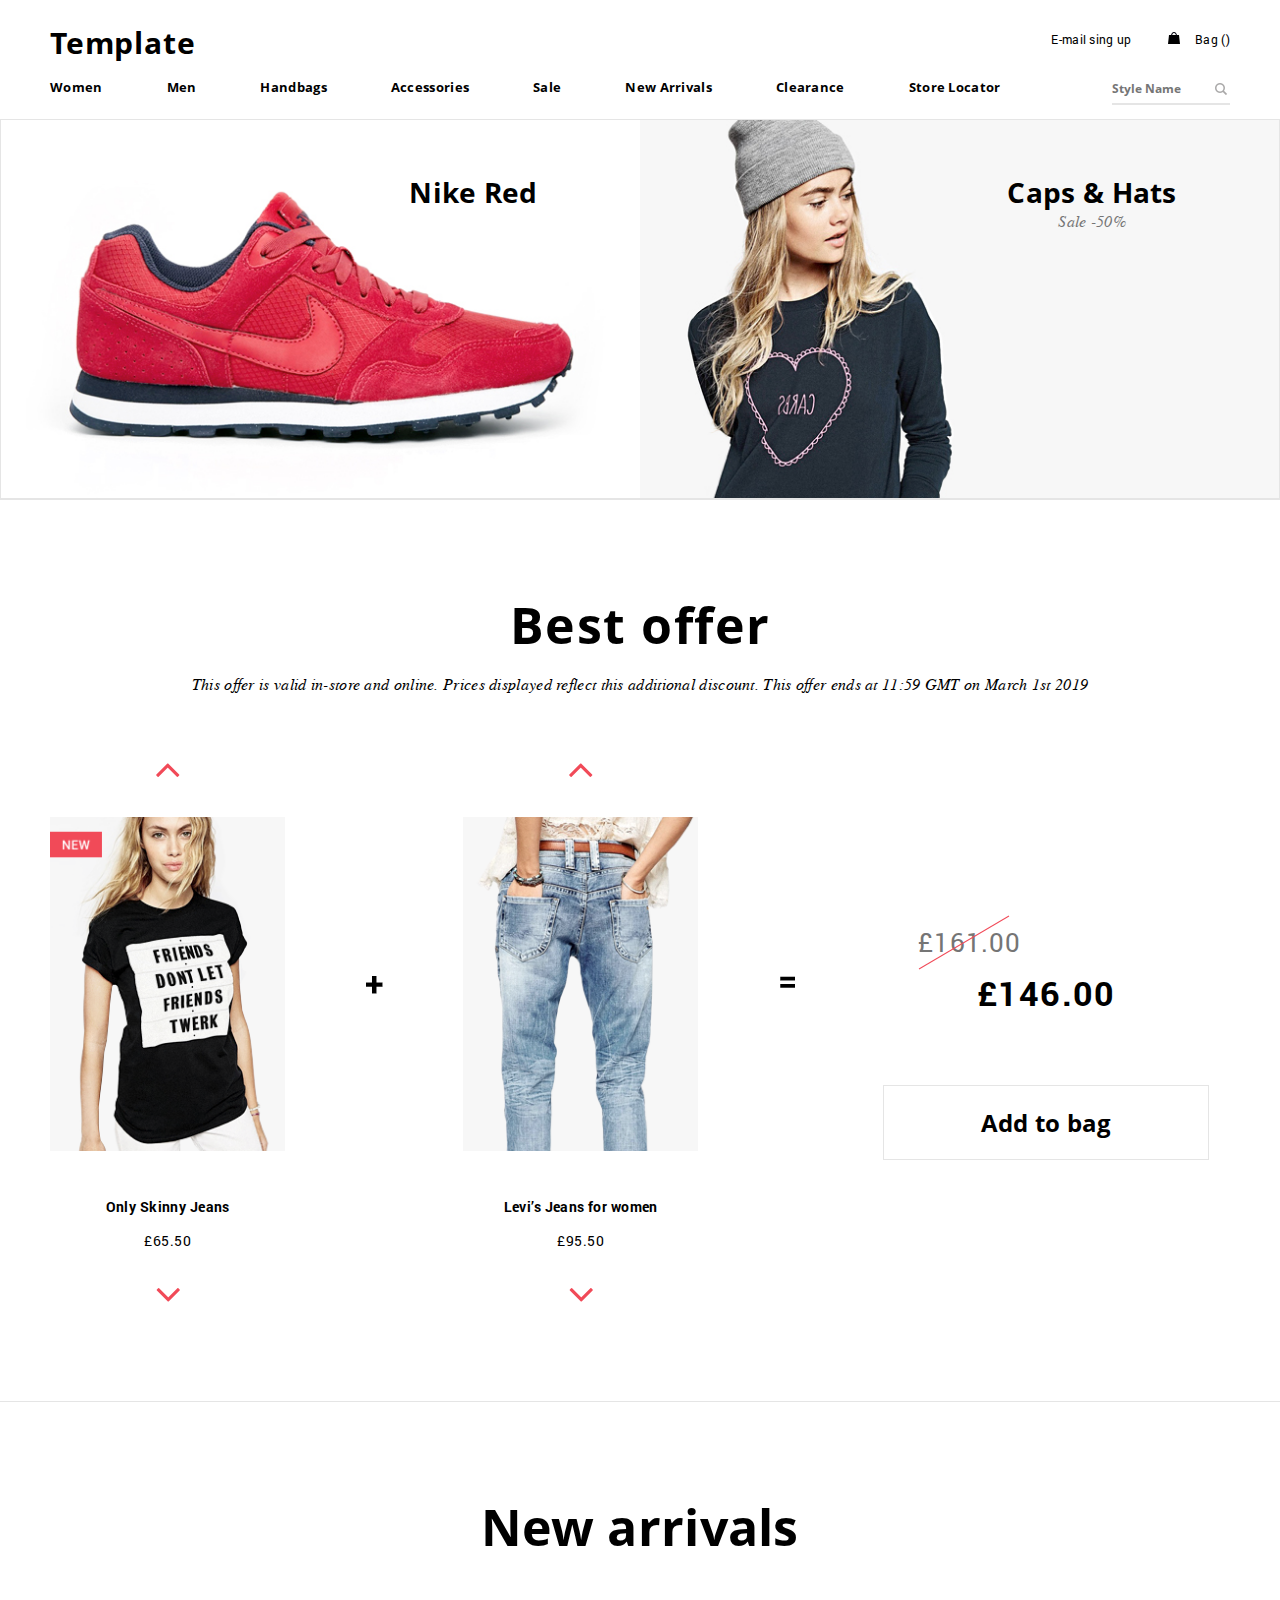
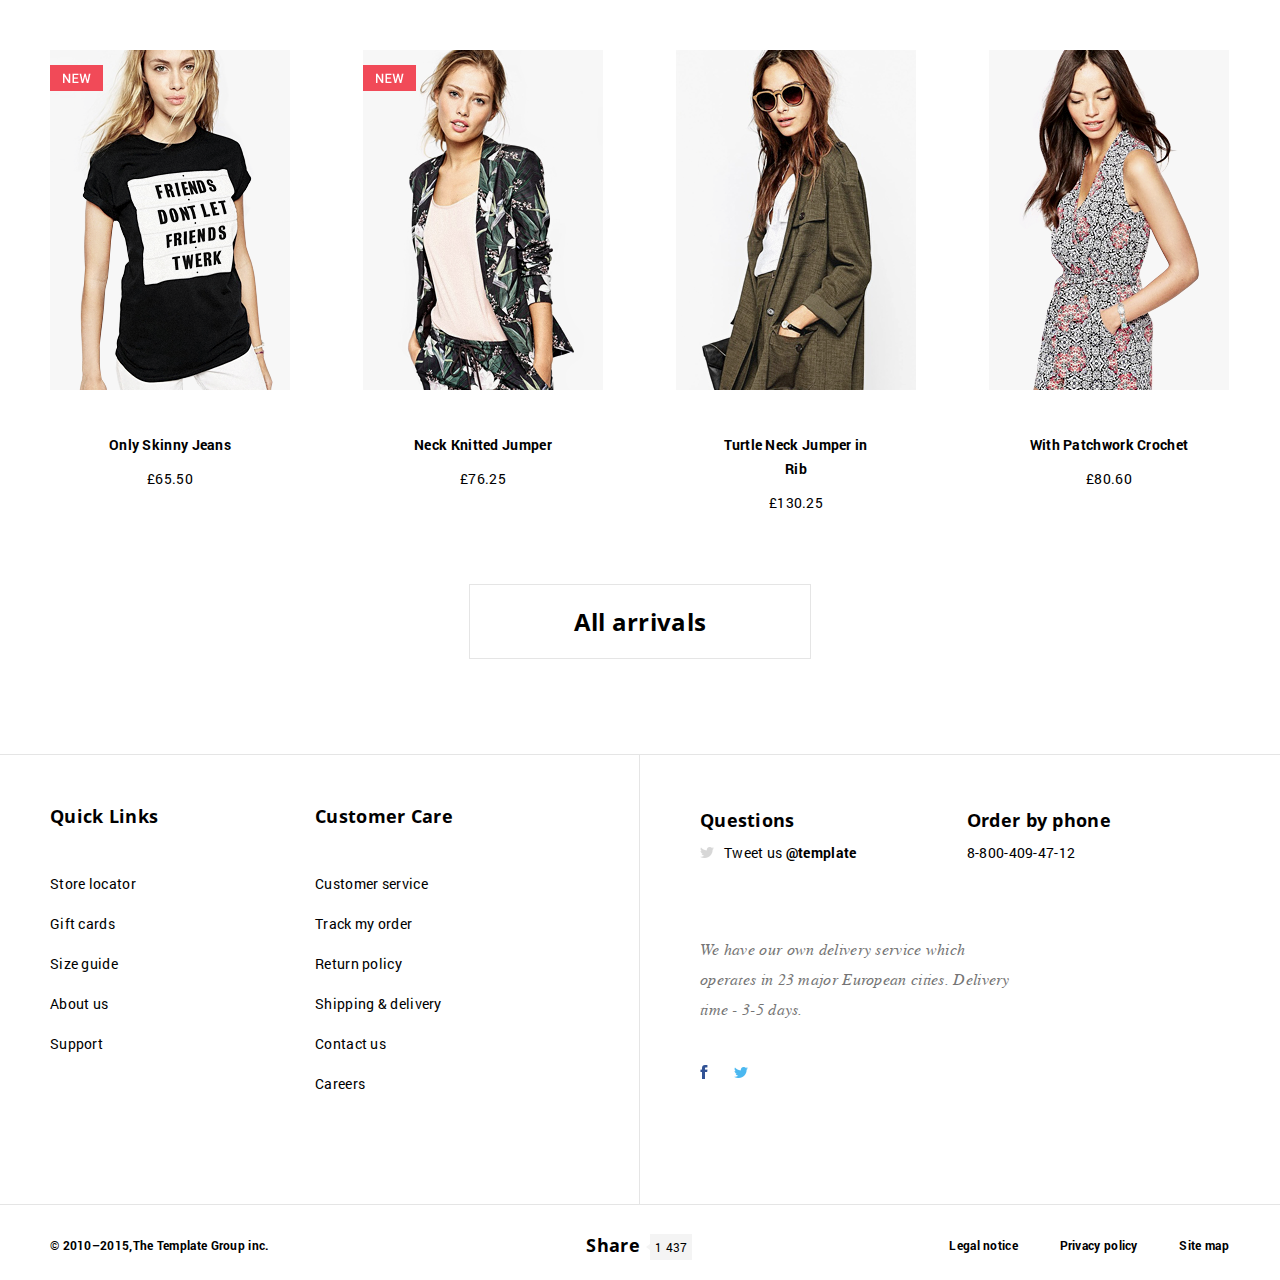
<file: index.html>
<!doctype html>
<html lang="en">
<head>
    <meta charset="UTF-8">
    <meta name="viewport"
          content="width=device-width, user-scalable=no, initial-scale=1.0, maximum-scale=1.0, minimum-scale=1.0">
    <meta http-equiv="X-UA-Compatible" content="ie=edge">
    <link rel="stylesheet" href="css/main.css">
    <link rel="stylesheet" href="css/normalize.css">
    <script defer src="js/catalog.js"></script>
    <script defer src="js/best-offer.js"></script>
    <script defer src="js/test.js"></script>
<!--    <script defer src="js/main.js"></script>-->
    <title>Homepage</title>
</head>
<body>
<header class="header">
    <div class="mainWrapper padding clearfix">
        <div class="rowTopBar clearfix">
            <div class="col col-50 logoBlock padding-left">
                <a href="index.html" class="logo">Template</a>
                <a href="index.html" class="logoMobile">TL</a>
            </div>
            <div class="col col-50 logInBlock padding-right">
                <a href="#" class="singUp hideMobile">E-mail sing up</a>
                <a href="shopping-bag.html" class="bag">Bag <span class="commonPrice"></span></a>
            </div>
            <div class="col mobileMenu">
                <a href="" class="iconMenu"></a>
            </div>
        </div>
        <nav class="nav hideMobile clearfix">
            <ul class="col menu padding-left">
                <li><a href="catalog.html">Women</a></li>
                <li><a href="#">Men</a></li>
                <li><a href="#">Handbags</a></li>
                <li><a href="#">Accessories</a></li>
                <li><a href="#">Sale</a></li>
                <li><a href="#">New Arrivals</a></li>
                <li><a href="#">Clearance</a></li>
                <li><a href="#">Store Locator</a></li>
            </ul>
            <div class="col padding search">
                <form action="#" class="searchForm">
                    <label>
                        <input type="search" name="search" placeholder="Style Name">
                    </label>
                    <button type="submit" class="searchButton"><img src="img/header/search.png" alt="search"></button>
                </form>
            </div>
        </nav>
    </div>
</header>
<section class="banners  bannersStart clearfix">
    <a href="item-details-page.html">
        <div class="col col-50 leftBanner bannerBlock">
            <img src="img/banners/banner0.jpg" alt="NikeRed">
            <div class="overlay">
                <p class="customBanner">Nike Red</p>
            </div>
        </div>
    </a>
    <a href="catalog.html">
        <div class="col col-50 rightBanner bannerBlock">
            <img src="img/banners/banner1.jpg" alt="CapsHats">
            <div class="overlay">
                <p class="customBanner">Caps & Hats</p>
                <p class="customBannerDesc">Sale -50%</p>
            </div>
        </div>
    </a>
</section>
<section class="best-offer">
    <div class="mainWrapper padding">
<p class="best-offer-title">Best offer</p>
<p class="best-offer-description">This offer is valid
    in-store and online. Prices displayed reflect this additional
    discount. This offer ends at 11:59 GMT on March 1st 2019</p>
        <div class="best-offer-wrap-main-part clearfix">
        <div class="best-offer-left-slider clearfix">
            <div class="best-offer-left-slider-wrap-left extra_class_best-offer_one">
            <img src="img/best-offer/best-offer-upper_arrow.png" alt="up-arrow" class="best-offer-up_row">
                <a href="item-details-page.html"><img src="img/best-offer/best-offer-first_photo.png" alt="banner"></a>
            <p class="best-offer-photo_about">Only Skinny Jeans</p>
            <p class="best-offer-photo_goods_price">£65.50</p>
                <img src="img/best-offer/best-offer-down_arrow.png"  class="best-offer-down_row" alt="down-arrow">
            </div>
            <div class="best-offer-left-slider-wrap-right">
            <img src="img/best-offer/best-offer-plus.png" alt="plus" class="best-offer-plus">
            </div>
        </div>
        <div class="best-offer-left-slider clearfix">
            <div class="best-offer-left-slider-wrap-left extra_class_best-offer_two">
                <img src="img/best-offer/best-offer-upper_arrow.png" alt="up-arrow" class="best-offer-up_row">
                <a href="item-details-page.html"><img src="img/best-offer/best-offer-2_photo.png" alt="banner"></a>
                <p class="best-offer-photo_about">Levi’s Jeans for women</p>
                <p class="best-offer-photo_goods_price">£95.50</p>
                <img src="img/best-offer/best-offer-down_arrow.png" class="best-offer-down_row" alt="down-arrow">
            </div>
            <div class="best-offer-left-slider-wrap-right">
                <img src="img/best-offer/best-offer-equal.png" alt="equal" class="best-offer-plus best-offer-equal">
            </div>
        </div>
            <div class="best-offer-right-block clearfix">
<div class="best-offer-right-block-discount">£161.00</div>
<div class="best-offer-right-block-price">£146.00</div>
<div class="best-offer-right-block-button"><a href="shopping-bag.html" class="customButton">Add to bag</a></div>
            </div>
        </div>
        <div class="best-offer-right-block-button tablet-layout"><a href="#" class="customButton">Add to bag</a></div>
    </div>
    </div>
</section>
<section class="arrivals NewArrivals">
    <div class="mainWrapper padding">
        <h2 class="customH2">New arrivals</h2>
        <div class="rowArrivals clearfix">
            <div class="col arrivalItem" data-arrival="1">
                <a href="item-details-page.html"><img src="img/arrivals/arrival_1.png" alt="first_arrival_photo"></a>
                <p class="customGoose">Only Skinny Jeans</p>
                <p class="customPrice">£65.50</p>
            </div>
            <div class="col arrivalItem" data-arrival="2">
                <a href="item-details-page.html"><img src="img/arrivals/arrival_2.png" alt="arrival"></a>
                <p class="customGoose">Neck Knitted Jumper</p>
                <p class="customPrice">£76.25</p>
            </div>
            <div class="col arrivalItem" data-arrival="3">
                <a href="item-details-page.html"><img src="img/arrivals/arrival_3.png" alt="arrival"></a>
                <p class="customGoose">Turtle Neck Jumper in Rib</p>
                <p class="customPrice">£130.25</p>
            </div>
            <div class="col arrivalItem" data-arrival="4">
                <a href="item-details-page.html"><img src="img/arrivals/arrival_4.png" alt="arrival"></a>
                <p class="customGoose">With Patchwork Crochet</p>
                <p class="customPrice">£80.60</p>
            </div>
        </div>
        <div class="arrivalButton">
            <a href="catalog.html" class="customButton">All arrivals</a>
        </div>
    </div>
</section>
<footer class="footer">
    <div class="mainWrapper clearfix padding">
        <div class="col col-50 leftFooter clearfix padding">
            <div class="col footerLinks padding">
                <p class="customMiniHead">
                    Quick Links
                </p>
                <ul class="footerList">
                    <li><a href="#">Store locator</a></li>
                    <li><a href="#">Gift cards</a></li>
                    <li><a href="#">Size guide</a></li>
                    <li><a href="#">About us</a></li>
                    <li><a href="#">Support</a></li>
                </ul>
            </div>
            <div class="col footerCare padding">
                <p class="customMiniHead">Customer Care</p>
                <ul class="footerList">
                    <li><a href="#">Customer service</a></li>
                    <li><a href="#">Track my order</a></li>
                    <li><a href="#">Return policy</a></li>
                    <li><a href="#">Shipping & delivery</a></li>
                    <li><a href="#">Contact us</a></li>
                    <li><a href="#">Careers</a></li>
                </ul>
            </div>
        </div>
        <div class="col col-50 rightFooter clearfix padding">
            <div class="rowRightFooter clearfix">
                <div class="col footerQuestions padding">
                    <p class="customMiniHead">
                        Questions
                    </p>
                    <p class="footerCustom">Tweet us <a href="#">@template</a></p>
                </div>
                <div class=" col  footerPhone padding">
                    <p class="customMiniHead">
                        Order by phone
                    </p>
                    <a href="tel:88004094712" class="footerCustom phone">8-800-409-47-12</a>
                </div>
            </div>
            <p class="customItalic">We have our own delivery service which operates in 23 major European cities. Delivery time - 3-5 days.</p>
            <div class="rowSocial clearfix">
                <div class="col col-33 padding legalBlock">
                    <ul class="bottomBarList clearfix">
                        <li><a href="#">Legal notice</a></li>
                        <li><a href="#">Privacy policy</a></li>
                        <li><a href="#">Site map</a></li>
                    </ul>
                </div>
                <div class="IconsFooter">
                    <a href="" class="fb"><img src="img/social/fb.png" alt="fb"></a>
                    <a href="" class="tw"><img src="img/social/tw_color.png" alt="twitter"></a>
                </div>
            </div>
        </div>
    </div>
</footer>
<div class="bottomBar">
    <div class="mainWrapper padding clearfix">
        <div class="col col-33 padding yearBlock">
            <p class="bottomBarP">
                © 2010–<span class="year">2015</span>,<a href="">The Template Group inc.</a>
            </p>
        </div>
        <div class="col col-33  text-center shareBlock">
            <a href="#" class="customMiniHead">Share<span class="share">1 437</span></a>
        </div>
        <div class="col col-33 padding legalBlock">
            <ul class="bottomBarList clearfix">
                <li><a href="#">Legal notice</a></li>
                <li><a href="#">Privacy policy</a></li>
                <li><a href="#">Site map</a></li>
            </ul>
        </div>
    </div>
</div>

<!--Block Header-->

<!--<div class="wrapper">-->
<!--    <header>-->

<!--    </header>-->
<!--</div>-->
</body>
</html>
</file>
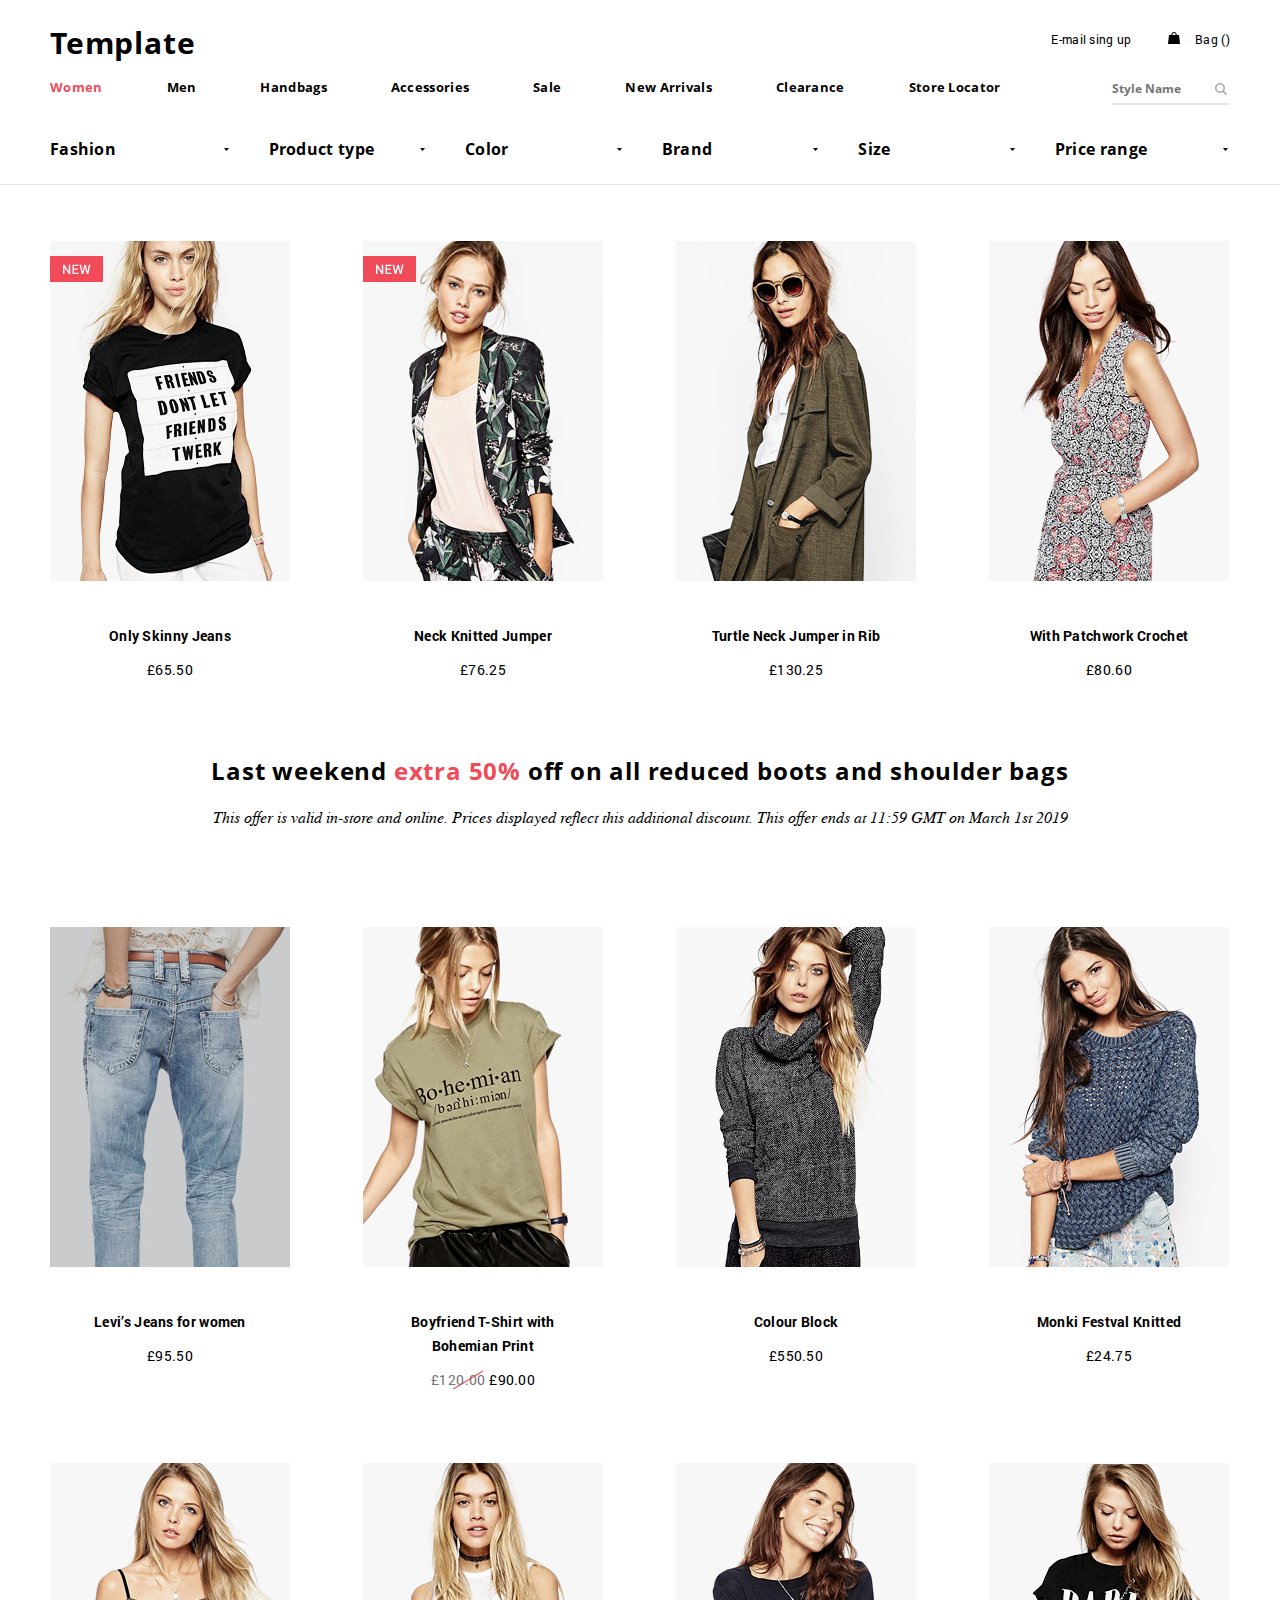
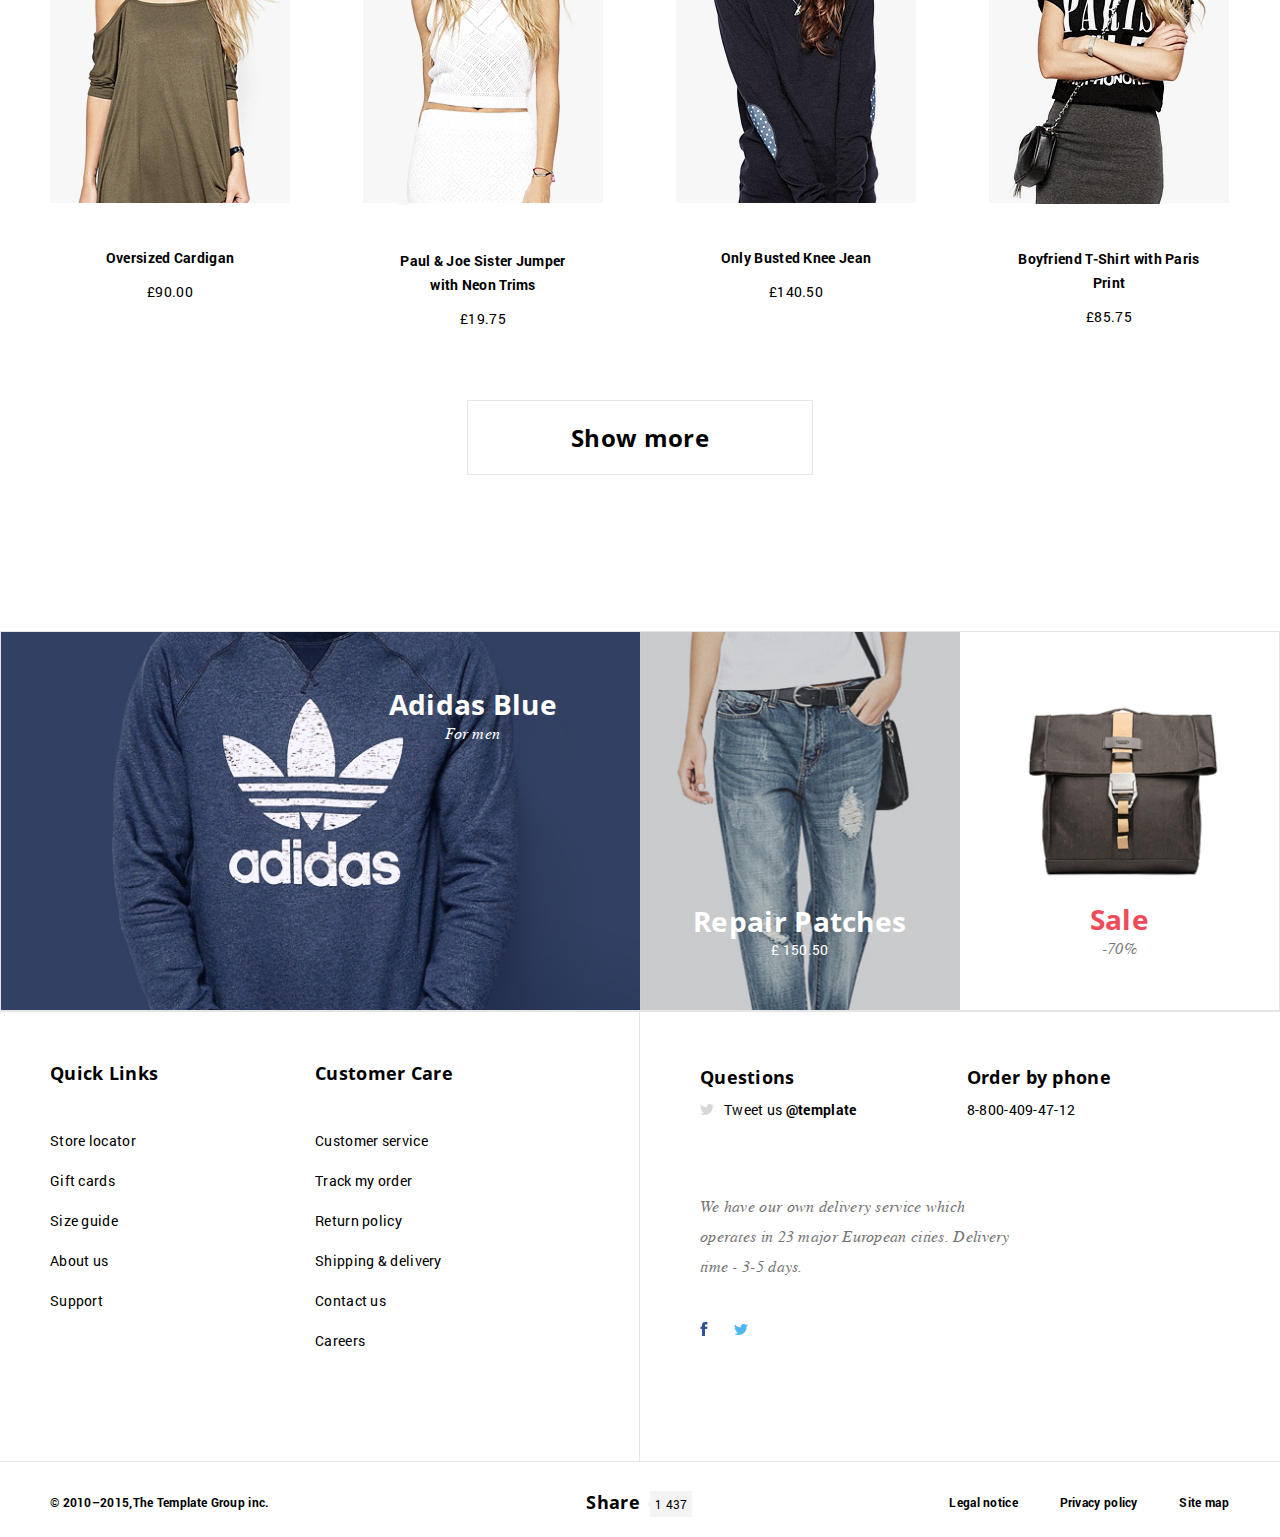
<file: catalog.html>
<!doctype html>
<html lang="en">
<head>
    <meta charset="UTF-8">
    <meta name="viewport"
          content="width=device-width, user-scalable=no, initial-scale=1.0, maximum-scale=1.0, minimum-scale=1.0">
    <meta http-equiv="X-UA-Compatible" content="ie=edge">
    <link rel="stylesheet" href="css/main.css">
    <link rel="stylesheet" href="css/normalize.css">
    <script defer src="js/catalog.js"></script>
    <script defer src="js/best-offer.js"></script>
    <script defer src="js/test.js"></script>
<!--    <script defer src="js/main.js"></script>-->
    <title>catalog</title>
</head>
<body>
<header class="header">
    <div class="mainWrapper padding clearfix">
        <div class="rowTopBar clearfix">
            <div class="col col-50 logoBlock padding-left">
                <a href="index.html" class="logo">Template</a>
                <a href="index.html" class="logoMobile">TL</a>
            </div>
            <div class="col col-50 logInBlock padding-right">
                <a href="#" class="singUp hideMobile">E-mail sing up</a>
                <a href="shopping-bag.html" class="bag">Bag <span class="commonPrice"></span></a>
            </div>
            <div class="col mobileMenu">
                <a href="#" class="iconMenu"></a>
            </div>
        </div>
        <nav class="nav hideMobile clearfix">
            <ul class="col menu padding-left">
                <li><a href="catalog.html" class="activeLink">Women</a></li>
                <li><a href="#">Men</a></li>
                <li><a href="#">Handbags</a></li>
                <li><a href="#">Accessories</a></li>
                <li><a href="#">Sale</a></li>
                <li><a href="#">New Arrivals</a></li>
                <li><a href="#">Clearance</a></li>
                <li><a href="#">Store Locator</a></li>
            </ul>
            <div class="col padding search">
                <form action="#" class="searchForm">
                    <label>
                        <input type="search" name="search" placeholder="Style Name">
                    </label>
                    <button type="button" class="searchButton"><img src="img/header/search.png" alt="search"></button>
                </form>
            </div>
        </nav>
    </div>
</header>

<section class="filter">
    <div class="mainWrapper padding">
        <form action="" class="form formFilter">
            <label for="Fashion" class="filterTablet">
            </label>
            <div class="desktopSelects clearfix">
                <div class="selectItem" data-select="1">
                    <div class="selectLabel">
                        <span class="nameFilter">Fashion</span>
                        <span class="valueFilter"></span>
                    </div>
                    <label for="fashion"></label>
                    <select name="fashion" id="fashion" size="10">
                        <option value="notSelected">Not Selected</option>
                        <option class="act" value="NailThe90s">Nail the 90s</option>
                        <option value="CasualStyle">Casual style</option>
                        <option value="NewLook">New Look</option>
                        <option value="Sport">Sport</option>
                        <option value="Vintage" >Vintage</option>
                        <option value="СlassicalStyle" >Сlassical style</option>
                    </select>
                </div>
                <div class="selectItem"  data-select="2">
                    <div class="selectLabel">
                        <span class="nameFilter">Product type</span>
                        <span class="valueFilter"></span>
                    </div>
                    <label for="product"></label>
                    <select name="fashion" id="product" size="10">
                        <option value="notSelected">Not Selected</option>
                        <option value="Coats&Jackets">Coats & Jackets</option>
                        <option value="Dresses">Dresses</option>
                        <option value="JerseyTops">Jersey Tops</option>
                    </select>
                </div>
                <div class="selectItem"  data-select="3">
                    <div class="selectLabel">
                        <span class="nameFilter">Color</span>
                        <span class="valueFilter"></span>
                    </div>
                    <label for="color"></label><select name="fashion" id="color" size="10">
                        <option value="notSelected">Not Selected</option>
                        <option value="Black">Black</option>
                        <option value="Blue">Blue</option>
                        <option value="Red">Red</option>
                        <option value="Green">Green</option>
                        <option value="Golden">Golden</option>
                    </select>
                </div>
                <div class="selectItem"  data-select="4">
                    <div class="selectLabel">
                        <span class="nameFilter">Brand</span>
                        <span class="valueFilter"></span>
                    </div>
                    <label for="brand"></label><select name="fashion" id="brand" size="10">
                        <option value="notSelected">Not Selected</option>
                        <option value="ChiChiLondon">Chi Chi London</option>
                        <option value="Antipodium">Antipodium</option>
                        <option value="Adidas">Adidas</option>
                        <option value="NewBalance">NewBalance</option>
                        <option value="RiverIsland">River Island</option>
                    </select>
                </div>
                <div class="selectItem"  data-select="5">
                    <div class="selectLabel">
                        <span class="nameFilter">Size</span>
                        <span class="valueFilter"></span>
                    </div>
                    <label for="size"></label><select name="fashion" id="size" size="10">
                        <option value="notSelected">Not Selected</option>
                        <option value="2">UK 2</option>
                        <option value="18">UK 18</option>
                        <option value="18L">UK 18L</option>
                        <option value="20">UK 20</option>
                        <option value="20L">UK 20L</option>
                        <option value="20S">UK 20S</option>
                        <option value="22S">UK 22S</option>
                        <option value="22S">UK 22</option>
                    </select>
                </div>
                <div class="selectItem"  data-select="6">
                    <div class="selectLabel">
                        <span class="nameFilter">Price range</span>
                        <span class="valueFilter"></span>
                    </div>
                    <label for="price"></label><select name="fashion" id="price" size="10">
                        <option value="notSelected">Not Selected</option>
                        <option value="99">To £99</option>
                        <option value="100-299">£100-£299</option>
                        <option value="300">From £300</option>
                    </select>
                </div>
            </div>
        </form>
    </div>
</section>

<section class="section arrivals products">
    <div class="mainWrapper padding">
        <div class="rowArrivals clearfix">
            <div class="col arrivalItem" data-product="1">

                    <div class="wrapperItem">
                    <img src="img/catalog/product1.png" alt="product">
                        <a href="item-details-page.html">
                            <div class="viewCover">
                        <p class="quickView">View item</p>
                    </div>
                        </a>
                </div>
                <p class="customGoose">Only Skinny Jeans</p>
                <p class="customPrice">£65.50</p>
                <div class="extraOff">
                    <p class="customMiniHead">Last weekend <span class="extra">extra 50% </span>off on all reduced boots and shoulder bags</p>
                    <p class="offerExtra">This offer is valid in-store and online. Prices displayed reflect this additional discount.
                        This offer ends at 11:59 GMT on March 1st 2019</p>
                </div>
            </div>
            <div class="col arrivalItem" data-product="2">
                <div class="wrapperItem">
                   <img src="img/catalog/product2.png" alt="product">
                    <a href="item-details-page.html">
                        <div class="viewCover">
                        <p class="quickView">View item</p>
                    </div>
                    </a>
                </div>
                <p class="customGoose">Neck Knitted Jumper</p>
                <p class="customPrice">£76.25</p>
            </div>
            <div class="col arrivalItem" data-product="3">
                <div class="wrapperItem">
                    <img src="img/catalog/product3.jpg" alt="product">
                    <a href="item-details-page.html">
                        <div class="viewCover">
                        <p class="quickView">View item</p>
                    </div>
                    </a>
                </div>
                <p class="customGoose">Turtle Neck Jumper in Rib</p>
                <p class="customPrice">£130.25</p>
            </div>
            <div class="col arrivalItem" data-product="4">
                <div class="wrapperItem">
                    <img src="img/catalog/product4.jpg" alt="product">
                    <a href="item-details-page.html">
                        <div class="viewCover">
                        <p class="quickView">View item</p>
                    </div>
                    </a>
                </div>
                <p class="customGoose">With Patchwork Crochet</p>
                <p class="customPrice">£80.60</p>
            </div>

            <div class="col arrivalItem" data-product="5">
                <div class="wrapperItem">
                    <img src="img/catalog/product5.jpg" alt="product">
                    <a href="item-details-page.html">
                        <div class="viewCover">
                        <p class="quickView">View item</p>
                    </div>
                    </a>
                </div>
                <p class="customGoose">Levi’s Jeans for women</p>
                <p class="customPrice">£95.50</p>
            </div>
            <div class="col arrivalItem" data-product="6">
                <div class="wrapperItem">
                    <img src="img/catalog/product6.jpg" alt="product">
                    <a href="item-details-page.html">
                    <div class="viewCover">
                        <p class="quickView">View item</p>
                    </div>
                    </a>
                </div>
                <p class="customGoose">Boyfriend T-Shirt with Bohemian Print</p>
                <span class="priceWithoutDiscount">£120.00 </span>
                <span class="customPrice">£90.00</span>
            </div>
            <div class="col arrivalItem" data-product="7">
                <div class="wrapperItem">
                    <img src="img/catalog/product7.jpg" alt="product">
                    <a href="item-details-page.html"><div class="viewCover">
                        <p class="quickView">View item</p>
                    </div>
                    </a>
                </div>
                <p class="customGoose">Colour Block</p>
                <p class="customPrice">£550.50</p>
            </div>
            <div class="col arrivalItem" data-product="8">
                <div class="wrapperItem">
                    <img src="img/catalog/product8.jpg" alt="product">
                    <a href="item-details-page.html">
                        <div class="viewCover">
                        <p class="quickView">View item</p>
                    </div>
                    </a>
                </div>
                <p class="customGoose">Monki Festval Knitted</p>
                <p class="customPrice">£24.75</p>
            </div>
            <div class="col arrivalItem" data-product="9">
                <div class="wrapperItem">
                    <img src="img/catalog/product9.jpg" alt="product">
                    <a href="item-details-page.html">
                        <div class="viewCover">
                        <p class="quickView">View item</p>
                    </div>
                    </a>
                </div>
                <p class="customGoose">Oversized Cardigan</p>
                <p class="customPrice">£90.00</p>
            </div>
            <div class="col arrivalItem" data-product="10">
                <div class="wrapperItem">
                    <img src="img/catalog/product10.jpg" alt="product">
                    <a href="item-details-page.html">
                    <div class="viewCover">
                        <p class="quickView">View item</p>
                    </div>
                    </a>
                </div>
                <p class="customGoose">Paul & Joe Sister Jumper  with Neon Trims</p>
                <p class="customPrice">£19.75</p>
            </div>
            <div class="col arrivalItem" data-product="11">
                <div class="wrapperItem">
                    <img src="img/catalog/product11.jpg" alt="product">
                    <a href="item-details-page.html">
                        <div class="viewCover">
                        <p class="quickView">View item</p>
                    </div>
                    </a>
                </div>
                <p class="customGoose">Only Busted Knee Jean</p>
                <p class="customPrice">£140.50</p>
            </div>
            <div class="col arrivalItem" data-product="12">
                <div class="wrapperItem">
                    <img src="img/catalog/product12.jpg" alt="product">
                    <a href="item-details-page.html">
                        <div class="viewCover">
                        <p class="quickView">View item</p>
                    </div>
                    </a>
                </div>
                <p class="customGoose">Boyfriend T-Shirt with Paris Print</p>
                <p class="customPrice">£85.75</p>
            </div>
        </div>
        <div class="arrivalButton showMore">
            <a href="#" class="customButton">Show more</a>
        </div>
    </div>
</section>
<section class="banners clearfix bannersCatalog">
    <a href="#">
        <div class="col col-50 leftBanner padding bannerBlock">
            <img src="img/banners/banner2.jpg" alt="ForMen">
            <div class="overlay">
                <p class="customBanner">Adidas Blue</p>
                <p class="customBannerDesc">For men</p>
            </div>
        </div>
    </a>
    <a href="#">
        <div class="col col-25 rightBanner padding bannerBlock">
            <img src="img/banners/banner3.jpg" alt="RepairPatches">
            <div class="overlay">
                <p class="customBanner">Repair Patches</p>
                <p class="customPrice">£ 150.50</p>
            </div>
        </div>
    </a>
    <a href="#">
        <div class="col col-25 rightBannerSmall padding bannerBlock">
            <img src="img/banners/banner4.jpg" alt="Sale">
            <div class="overlay">
                <p class="customBanner">Sale</p>
                <p class="customBannerDesc">-70%</p>
            </div>
        </div>
    </a>
</section>
<footer class="footer">
    <div class="mainWrapper clearfix padding">
        <div class="col col-50 leftFooter clearfix padding">
            <div class="col footerLinks padding">
                <p class="customMiniHead">
                    Quick Links
                </p>
                <ul class="footerList">
                    <li><a href="#">Store locator</a></li>
                    <li><a href="#">Gift cards</a></li>
                    <li><a href="#">Size guide</a></li>
                    <li><a href="#">About us</a></li>
                    <li><a href="#">Support</a></li>
                </ul>
            </div>
            <div class="col footerCare padding">
                <p class="customMiniHead">
                    Customer Care
                </p>
                <ul class="footerList">
                    <li><a href="#">Customer service</a></li>
                    <li><a href="#">Track my order</a></li>
                    <li><a href="#">Return policy</a></li>
                    <li><a href="#">Shipping & delivery</a></li>
                    <li><a href="#">Contact us</a></li>
                    <li><a href="#">Careers</a></li>
                </ul>
            </div>
        </div>
        <div class="col col-50 rightFooter clearfix padding">
            <div class="rowRightFooter clearfix">
                <div class="col footerQuestions padding">
                    <p class="customMiniHead">
                        Questions
                    </p>
                    <p class="footerCustom">Tweet us <a href="">@template</a></p>
                </div>
                <div class=" col  footerPhone padding">
                    <p class="customMiniHead">
                        Order by phone
                    </p>
                    <a href="tel:88004094712" class="footerCustom phone">8-800-409-47-12</a>
                </div>
            </div>
            <p class="customItalic">We have our own delivery service which operates in 23 major European cities. Delivery time - 3-5 days.</p>
            <div class="rowSocial clearfix">
                <div class="col col-33 padding legalBlock">
                    <ul class="bottomBarList clearfix">
                        <li><a href="#">Legal notice</a></li>
                        <li><a href="#">Privacy policy</a></li>
                        <li><a href="#">Site map</a></li>
                    </ul>
                </div>
                <div class="IconsFooter">
                    <a href="" class="fb"><img src="img/social/fb.png" alt="fb"></a>
                    <a href="" class="tw"><img src="img/social/tw_color.png" alt="twitter"></a>
                </div>
            </div>
        </div>
    </div>
</footer>
<div class="bottomBar">
    <div class="mainWrapper padding clearfix">
        <div class="col col-33 padding yearBlock">
            <p class="bottomBarP">
                © 2010–<span class="year">2015</span>,<a href="">The Template Group inc.</a>
            </p>
        </div>
        <div class="col col-33  text-center shareBlock">
            <a href="#" class="customMiniHead">Share<span class="share">1 437</span></a>
        </div>
        <div class="col col-33 padding legalBlock">
            <ul class="bottomBarList clearfix">
                <li><a href="#">Legal notice</a></li>
                <li><a href="#">Privacy policy</a></li>
                <li><a href="#">Site map</a></li>
            </ul>
        </div>
    </div>
</div>
</body>
</html>
</file>
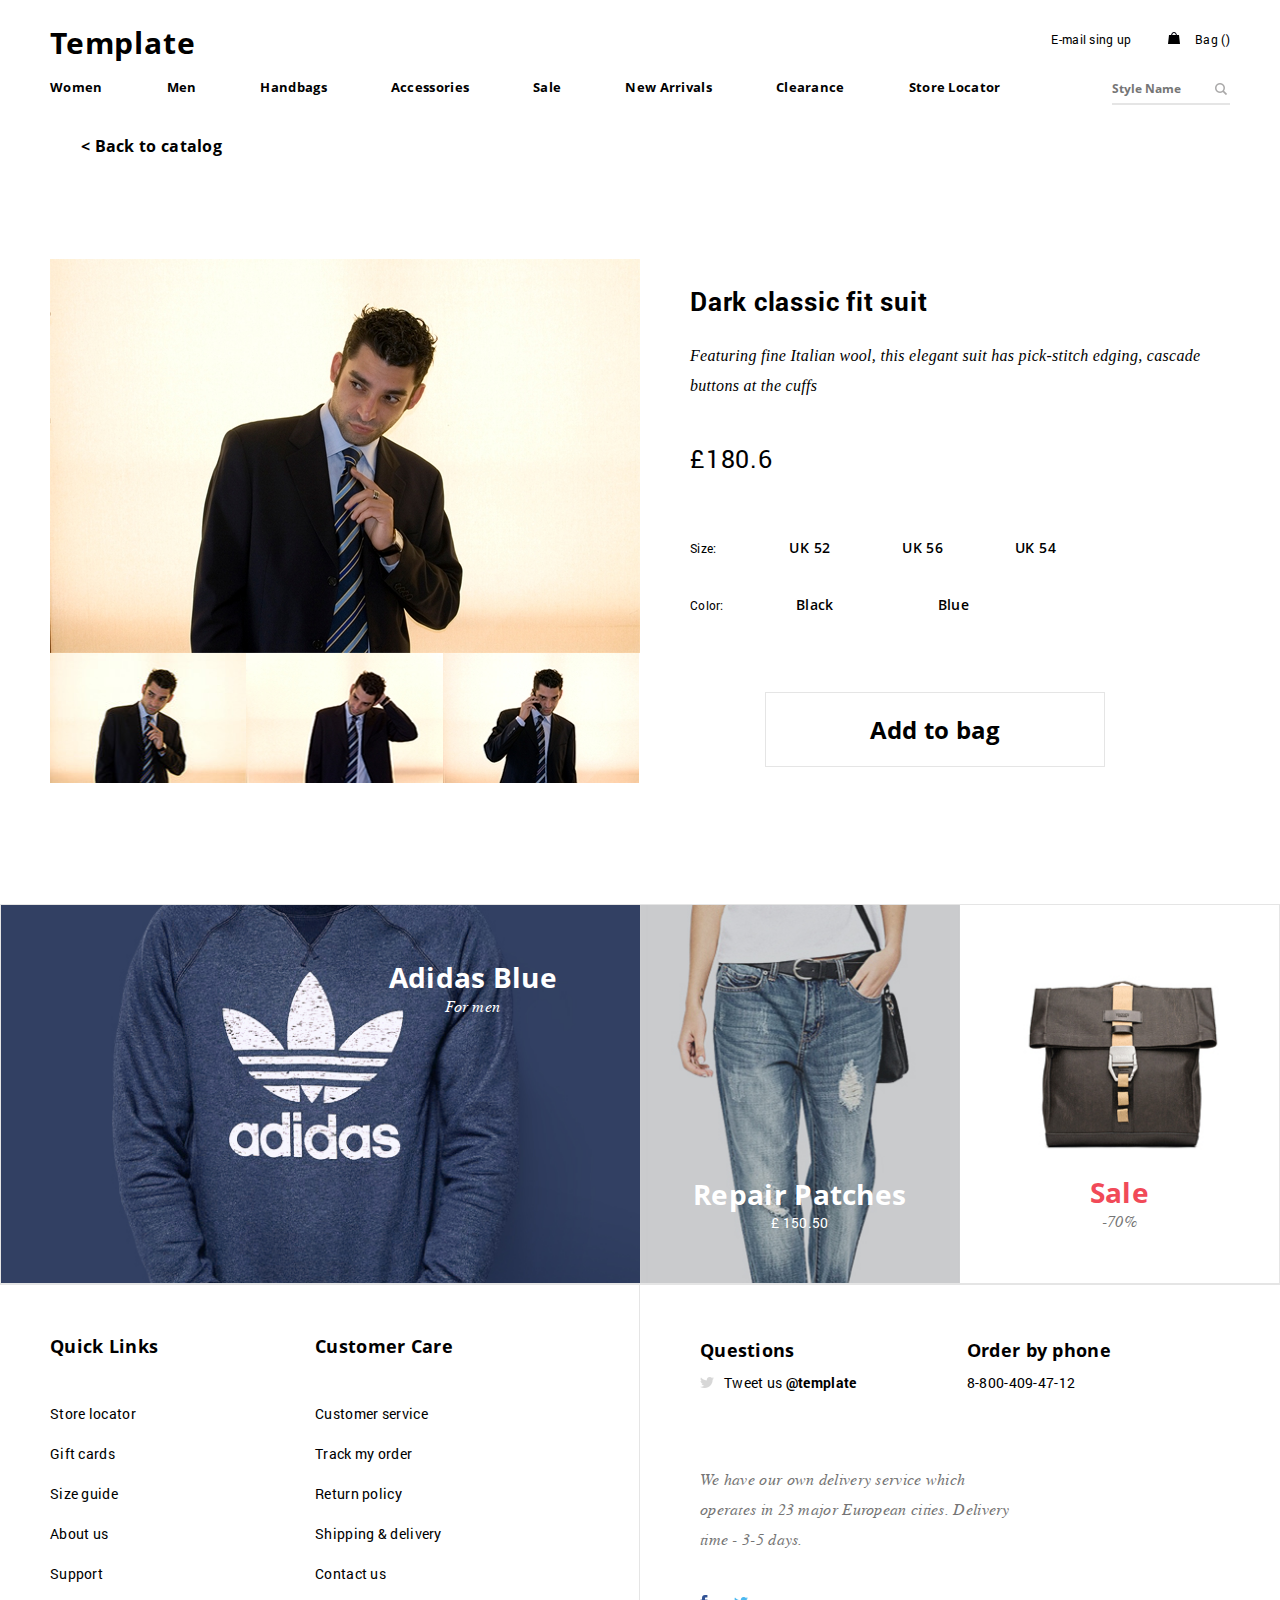
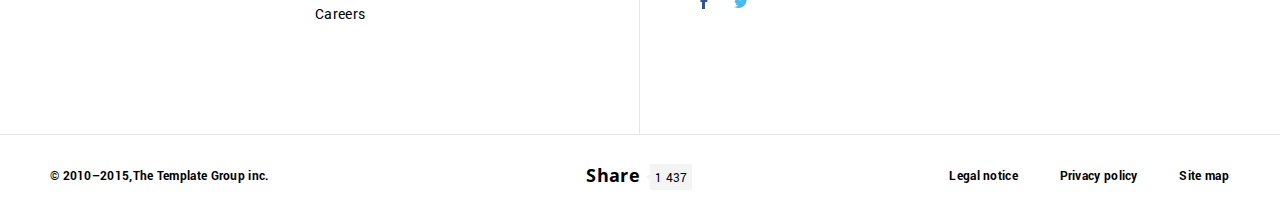
<file: item-details-page.html>
<!doctype html>
<html lang="en">
<head>
    <meta charset="UTF-8">
    <meta name="viewport"
          content="width=device-width, user-scalable=no, initial-scale=1.0, maximum-scale=1.0, minimum-scale=1.0">
    <meta http-equiv="X-UA-Compatible" content="ie=edge">
    <link rel="stylesheet" href="css/main.css">
    <link rel="stylesheet" href="css/normalize.css">
    <script defer src="js/catalog.js"></script>
    <script defer src="js/best-offer.js"></script>
    <script defer src="js/test.js"></script>
<!--    <script defer src="js/main.js"></script>-->
    <script defer src="js/item-details.js"></script>
    <title>item-details-page</title>
</head>
<body>
<header class="header">
    <div class="mainWrapper padding clearfix">
        <div class="rowTopBar clearfix">
            <div class="col col-50 logoBlock padding-left">
                <a href="index.html" class="logo">Template</a>
                <a href="index.html" class="logoMobile">TL</a>
            </div>
            <div class="col col-50 logInBlock padding-right">
                <a href="#" class="singUp hideMobile">E-mail sing up</a>
                <a href="shopping-bag.html" class="bag">Bag <span class="commonPrice"></span></a>
            </div>
            <div class="col mobileMenu">
                <a href="" class="iconMenu"></a>
            </div>
        </div>
        <nav class="nav hideMobile clearfix">
            <ul class="col menu padding-left">
                <li><a href="catalog.html" >Women</a></li>
                <li><a href="#">Men</a></li>
                <li><a href="#">Handbags</a></li>
                <li><a href="#">Accessories</a></li>
                <li><a href="#">Sale</a></li>
                <li><a href="#">New Arrivals</a></li>
                <li><a href="#">Clearance</a></li>
                <li><a href="#">Store Locator</a></li>
            </ul>
            <div class="col padding search">
                <form action="#" class="searchForm">
                    <label>
                        <input type="search" name="search" placeholder="Style Name">
                    </label>
                    <button type="button" class="searchButton"><img src="img/header/search.png" alt="search"></button>
                </form>

            </div>
        </nav>
    </div>
</header>
<section class="breadCrumbs">
    <div class="mainWrapper">
        <p>
            <a href="catalog.html" class="backToCatalog"> &#060; Back to catalog</a>
        </p>
    </div>
</section>

<section id="itemProduct" class="itemProduct" data-id="80d32566-d81c-4ba0-9edf-0eceda3b4360">
    <div class="mainWrapper padding clearfix">
        <div class="slider">
            <div class=" col fullItem">
                <img src="img/item/full.jpg" alt="fullItem">
            </div>
            <div class=" col tumbs">
                <div class="tumb1 tumb">
                    <img src="img/item/thumb_0.jpg" alt="itemProduct">
                    <div class="overlay"></div>
                </div>
                <div class="tumb1 tumb">
                    <img src="img/item/thumb_1.jpg" alt="itemProduct">
                    <div class="overlay"></div>
                </div>
                <div class="tumb1 tumb">
                    <img src="img/item/thumb_2.jpg" alt="itemProduct">
                    <div class="overlay"></div>
                </div>
            </div>
        </div>
        <div class="slider-right-block">
        <div class="rowInfoProduct">
            <p class="nameProduct" id="title" data-nameProduct="1"></p>
            <p class="descProduct descProduct-desktop"></p>
            <p class="priceItem">£<span id="price"></span></p>
            <p class="descProduct descProduct-tablet"></p>
        </div>
        <div class="rowOptionsProduct">
            <div class="sizeOptions">
                <p class="size optionProductTitle">Size:</p>
                <ul class="listOptions clearfix" data-option="size">
                    <li>UK 52</li>
                    <li>UK 56</li>
                    <li>UK 54</li>
                </ul>
            </div>

            <div class="colorOptions">
                <p class="optionProductTitle color">Color:</p>
                <ul class="listOptions clearfix" data-option="color">
                    <li>Black</li>
                    <li>Blue</li>
                </ul>
            </div>
        </div>

    <div class="chooseOptions">
        <p class="messageAboutChoice">Please choose all options</p>
    </div>
    <div class="arrivalButton addToBag">
        <a href="" class="customButton addToBag">Add to bag</a>
        <div class="addedGoose">
            <a href="shopping-bag.html" class="messageAboutChoice">Your item has been added to your cart
            </a>
        </div>
    </div>
        </div>
    </div>
</section>

<section class="banners clearfix bannersCatalog">
    <a href="#" class="#">
        <div class="col col-50 leftBanner padding bannerBlock">
            <img src="img/banners/banner2.jpg" alt="ForMen">
            <div class="overlay">
                <p class="customBanner">Adidas Blue</p>
                <p class="customBannerDesc">For men</p>
            </div>
        </div>
    </a>
    <a href="#">
        <div class="col col-25 rightBanner padding bannerBlock">
            <img src="img/banners/banner3.jpg" alt="RepairPatches">
            <div class="overlay">
                <p class="customBanner">Repair Patches</p>
                <p class="customPrice">£ 150.50</p>
            </div>
        </div>
    </a>
    <a href="">
        <div class="col col-25 rightBannerSmall padding bannerBlock">
            <img src="img/banners/banner4.jpg" alt="Sale">
            <div class="overlay">
                <p class="customBanner">Sale</p>
                <p class="customBannerDesc">-70%</p>
            </div>
        </div>
    </a>
</section>
<footer class="footer">
    <div class="mainWrapper clearfix padding">
        <div class="col col-50 leftFooter clearfix padding">
            <div class="col footerLinks padding">
                <p class="customMiniHead">
                    Quick Links
                </p>
                <ul class="footerList">
                    <li><a href="#">Store locator</a></li>
                    <li><a href="#">Gift cards</a></li>
                    <li><a href="#">Size guide</a></li>
                    <li><a href="#">About us</a></li>
                    <li><a href="#">Support</a></li>
                </ul>
            </div>
            <div class="col footerCare padding">
                <p class="customMiniHead">
                    Customer Care
                </p>
                <ul class="footerList">
                    <li><a href="#">Customer service</a></li>
                    <li><a href="#">Track my order</a></li>
                    <li><a href="#">Return policy</a></li>
                    <li><a href="#">Shipping & delivery</a></li>
                    <li><a href="#">Contact us</a></li>
                    <li><a href="#">Careers</a></li>
                </ul>
            </div>
        </div>
        <div class="col col-50 rightFooter clearfix padding">
            <div class="rowRightFooter clearfix">
                <div class="col footerQuestions padding">
                    <p class="customMiniHead">
                        Questions
                    </p>
                    <p class="footerCustom">Tweet us <a href="#">@template</a></p>
                </div>
                <div class=" col  footerPhone padding">
                    <p class="customMiniHead">
                        Order by phone
                    </p>
                    <a href="tel:88004094712" class="footerCustom phone">8-800-409-47-12</a>
                </div>
            </div>
            <p class="customItalic">We have our own delivery service which operates in 23 major European cities. Delivery time - 3-5 days.</p>
            <div class="rowSocial clearfix">
                <div class="col col-33 padding legalBlock">
                    <ul class="bottomBarList clearfix">
                        <li><a href="#">Legal notice</a></li>
                        <li><a href="#">Privacy policy</a></li>
                        <li><a href="#">Site map</a></li>
                    </ul>
                </div>
                <div class="IconsFooter">
                    <a href="" class="fb"><img src="img/social/fb.png" alt="fb"></a>
                    <a href="" class="tw"><img src="img/social/tw_color.png" alt="twitter"></a>
                </div>
            </div>
        </div>
    </div>
</footer>
<div class="bottomBar">
    <div class="mainWrapper padding clearfix">
        <div class="col col-33 padding yearBlock">
            <p class="bottomBarP">
                © 2010–<span class="year">2015</span>,<a href="">The Template Group inc.</a>
            </p>
        </div>
        <div class="col col-33  text-center shareBlock">
            <a href="#" class="customMiniHead">Share<span class="share">1 437</span></a>
        </div>
        <div class="col col-33 padding legalBlock">
            <ul class="bottomBarList clearfix">
                <li><a href="#">Legal notice</a></li>
                <li><a href="#">Privacy policy</a></li>
                <li><a href="#">Site map</a></li>
            </ul>
        </div>
    </div>
</div>
</body>
</html>
</file>
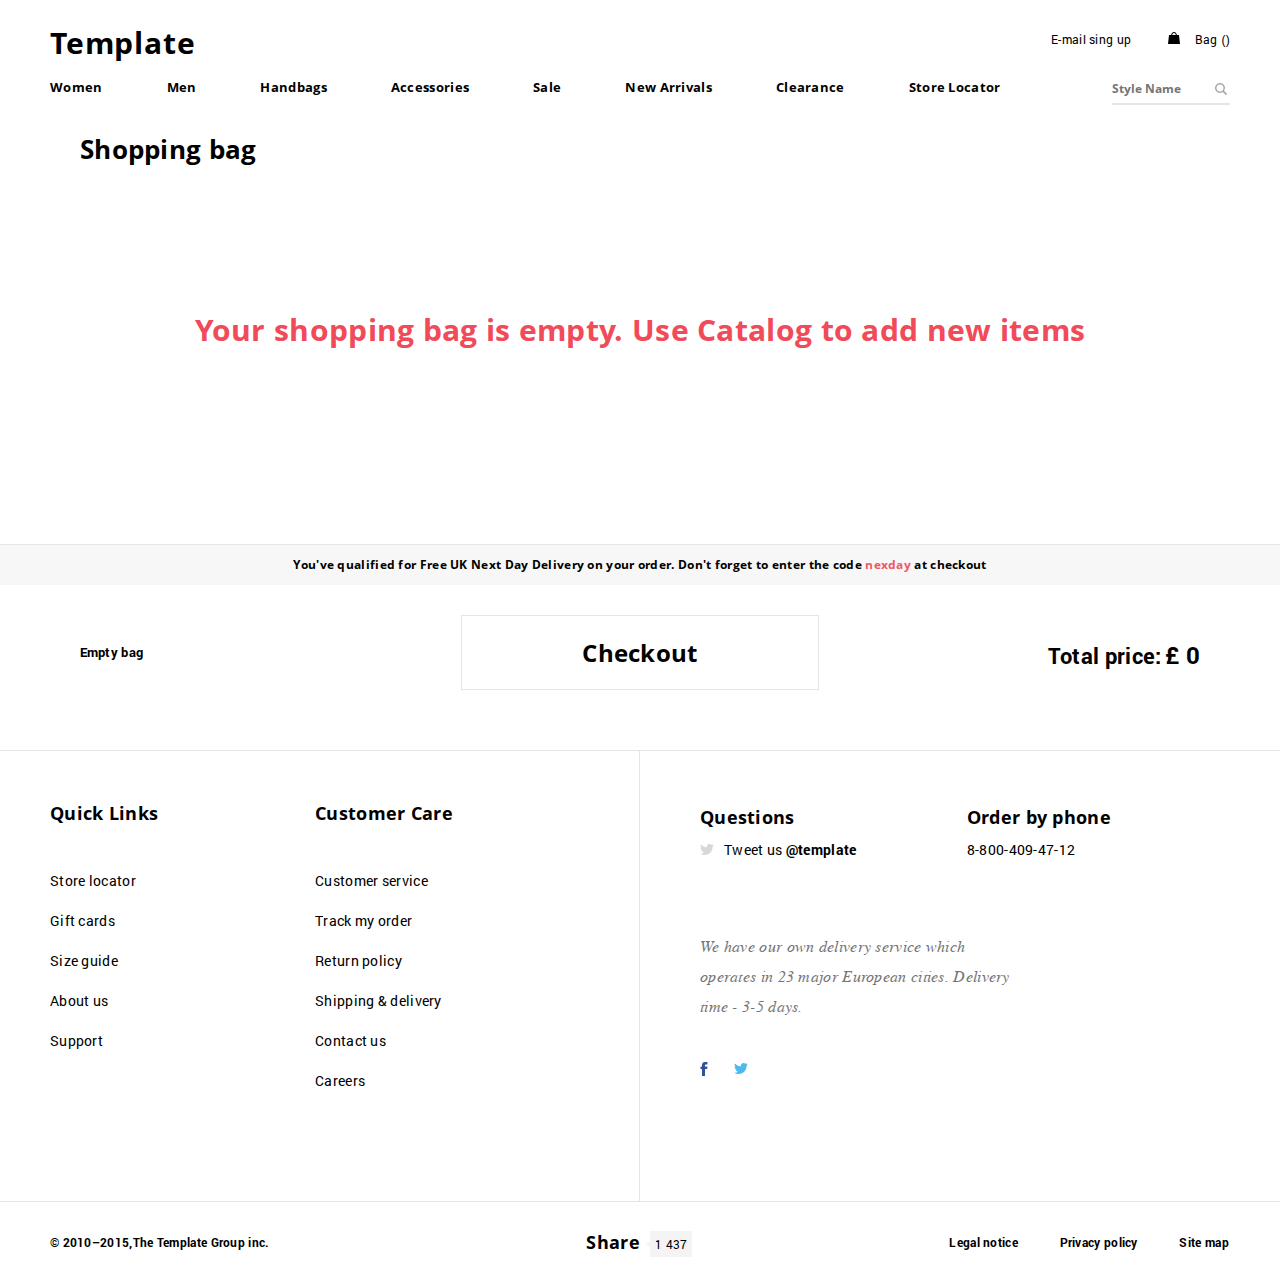
<file: shopping-bag.html>
<!doctype html>
<html lang="en">
<head>
    <meta charset="UTF-8">
    <meta name="viewport"
          content="width=device-width, user-scalable=no, initial-scale=1.0, maximum-scale=1.0, minimum-scale=1.0">
    <meta http-equiv="X-UA-Compatible" content="ie=edge">
    <link rel="stylesheet" href="css/main.css">
    <link rel="stylesheet" href="css/normalize.css">
    <script defer src="js/catalog.js"></script>
    <script defer src="js/best-offer.js"></script>
    <script defer src="js/test.js"></script>
<!--    <script defer src="js/main.js"></script>-->
    <script src="js/shopping-bag.js"></script>
    <title>Shopping-bag</title>
</head>
<body>
<header class="header">
    <div class="mainWrapper padding clearfix">
        <div class="rowTopBar clearfix">
            <div class="col col-50 logoBlock padding-left">
                <a href="index.html" class="logo">Template</a>
                <a href="index.html" class="logoMobile">TL</a>
            </div>
            <div class="col col-50 logInBlock padding-right">
                <a href="#" class="singUp hideMobile">E-mail sing up</a>
                <a href="#" class="bag">Bag</a>
                <a href="" class="commonPrice"></a>
            </div>
            <div class="col mobileMenu">
                <a href="" class="iconMenu"></a>
            </div>
        </div>
        <nav class="nav hideMobile clearfix">
            <ul class="col menu padding-left">
                <li><a href="catalog.html">Women</a></li>
                <li><a href="#">Men</a></li>
                <li><a href="#">Handbags</a></li>
                <li><a href="#">Accessories</a></li>
                <li><a href="#">Sale</a></li>
                <li><a href="#">New Arrivals</a></li>
                <li><a href="#">Clearance</a></li>
                <li><a href="#">Store Locator</a></li>
            </ul>
            <div class="col padding search">
                <form action="#" class="searchForm">
                    <label>
                        <input type="search" name="search" placeholder="Style Name">
                    </label>
                    <button type="button" class="searchButton"><img src="img/header/search.png" alt="search"></button>
                </form>
            </div>
        </nav>
    </div>
</header>
<section class="bagTitle">
    <div class="mainWrapper padding">
        <p class="titleShoppingBag">Shopping bag</p>
    </div>
</section>

<section class="shoppingBag">
    <div class="mainWrapper padding shopItems clearfix">
    </div>
    <p class="infoBag">
        You've qualified for Free UK Next Day Delivery on your order. Don't forget to enter the code <span class="shopping-bag-red-text">nexday</span> at checkout
    </p>
    <div class="mainWrapper padding">
        <div class="rowBuy clearfix">
            <div class="col clearBag">
                <a href="" class="emptyBag">Empty bag</a>
            </div>
            <div class="arrivalButton col">
                <a href="" class="customButton buyNow">Checkout</a>
            </div>
            <div class="col totalBlock">
                <span class="totalTitle">Total price:</span>
                <span class="totalCost">1356</span>
            </div>
        </div>
    </div>
</section>

<footer class="footer">
    <div class="mainWrapper clearfix padding">
        <div class="col col-50 leftFooter clearfix padding">
            <div class="col footerLinks padding">
                <p class="customMiniHead">
                    Quick Links
                </p>
                <ul class="footerList">
                    <li><a href="#">Store locator</a></li>
                    <li><a href="#">Gift cards</a></li>
                    <li><a href="#">Size guide</a></li>
                    <li><a href="#">About us</a></li>
                    <li><a href="#">Support</a></li>
                </ul>
            </div>
            <div class="col footerCare padding">
                <p class="customMiniHead">
                    Customer Care
                </p>
                <ul class="footerList">
                    <li><a href="#">Customer service</a></li>
                    <li><a href="#">Track my order</a></li>
                    <li><a href="#">Return policy</a></li>
                    <li><a href="#">Shipping & delivery</a></li>
                    <li><a href="#">Contact us</a></li>
                    <li><a href="#">Careers</a></li>
                </ul>
            </div>
        </div>
        <div class="col col-50 rightFooter clearfix padding">
            <div class="rowRightFooter clearfix">
                <div class="col footerQuestions padding">
                    <p class="customMiniHead">
                        Questions
                    </p>
                    <p class="footerCustom">Tweet us <a href="">@template</a></p>
                </div>
                <div class=" col  footerPhone padding">
                    <p class="customMiniHead">
                        Order by phone
                    </p>
                    <a href="tel:88004094712" class="footerCustom phone">8-800-409-47-12</a>
                </div>
            </div>
            <p class="customItalic">We have our own delivery service which operates in 23 major European cities. Delivery time - 3-5 days.</p>
            <div class="rowSocial clearfix">
                <div class="col col-33 padding legalBlock">
                    <ul class="bottomBarList clearfix">
                        <li><a href="#">Legal notice</a></li>
                        <li><a href="#">Privacy policy</a></li>
                        <li><a href="#">Site map</a></li>
                    </ul>
                </div>
                <div class="IconsFooter">
                    <a href="" class="fb"><img src="img/social/fb.png" alt="fb"></a>
                    <a href="" class="tw"><img src="img/social/tw_color.png" alt="twitter"></a>
                </div>
            </div>
        </div>
    </div>
</footer>
<div class="bottomBar">
    <div class="mainWrapper padding clearfix">
        <div class="col col-33 padding yearBlock">
            <p class="bottomBarP">
                © 2010–<span class="year">2015</span>,<a href="">The Template Group inc.</a>
            </p>
        </div>
        <div class="col col-33  text-center shareBlock">
            <a href="#" class="customMiniHead">Share<span class="share">1 437</span></a>
        </div>
        <div class="col col-33 padding legalBlock">
            <ul class="bottomBarList clearfix">
                <li><a href="#">Legal notice</a></li>
                <li><a href="#">Privacy policy</a></li>
                <li><a href="#">Site map</a></li>
            </ul>
        </div>
    </div>
</div>
</body>
</html>
</file>
<file: css/main.css>
/* Some reset styles for old browsers */
article, aside, details, figcaption, figure,
footer, header, menu, nav, section {
    display: block;
}
body {
    line-height: 1;
}
ol, ul {
    list-style: none;
}
blockquote, q {
    quotes: none;
}
blockquote:before, blockquote:after,
q:before, q:after {
    content: '';
    content: none;
}
table {
    border-collapse: collapse;
    border-spacing: 0;
}
*,
*::before,
*::after {
    -webkit-box-sizing: border-box;
    -moz-box-sizing: border-box;
    box-sizing: border-box;
}
.clearfix:before, .clearfix:after{
    content:"";
    display:table;
}
.clearfix:after{
    clear:both;
}
.clearfix{
    zoom:1;
}

/*Fonts for my project*/

/*Times New Roman PS - Italic MT */
@font-face {
    font-family: "Times New Roman PS - Italic MT";
    src: url("../fonts/Times New Roman PS - Italic MT/Times New Roman PS - Italic MT.ttf") format("truetype");
    src: url('../fonts/Times New Roman PS - Italic MT/Times New Roman PS - Italic MT.woff2') format('woff2'),
    url('../fonts/Times New Roman PS - Italic MT/Times New Roman PS - Italic MT.woff') format('woff');
    font-style: normal;
    font-weight: normal;
}
/*RobotoBold */
@font-face {
    font-family: "RobotoBold";
    src: url("../fonts/RobotoBold/RobotoBold.eot");
    src: url("../fonts/RobotoBold/RobotoBold.eot?#iefix")format("embedded-opentype"),
    url("../fonts/RobotoBold/RobotoBold.woff") format("woff"),
    url("../fonts/RobotoBold/RobotoBold.ttf") format("truetype");
    font-style: normal;
    font-weight: normal;
}
/*RobotoRegular */
@font-face {
    font-family: "RobotoRegular";
    src: url("../fonts/RobotoRegular/RobotoRegular.eot");
    src: url("../fonts/RobotoRegular/RobotoRegular.eot?#iefix")format("embedded-opentype"),
    url("../fonts/RobotoRegular/RobotoRegular.woff") format("woff"),
    url("../fonts/RobotoRegular/RobotoRegular.ttf") format("truetype");
    font-style: normal;
    font-weight: normal;
}
/*OpenSansSemiBold */
@font-face {
    font-family: "OpenSansSemiBold";
    src: url("../fonts/OpenSansSemiBold/OpenSansSemiBold.eot");
    src: url("../fonts/OpenSansSemiBold/OpenSansSemiBold.eot?#iefix")format("embedded-opentype"),
    url("../fonts/OpenSansSemiBold/OpenSansSemiBold.woff") format("woff"),
    url("../fonts/OpenSansSemiBold/OpenSansSemiBold.ttf") format("truetype");
    font-style: normal;
    font-weight: normal;
}
/*OpenSansBold */
@font-face {
    font-family: "OpenSansBold";
    src: url("../fonts/OpenSansBold/OpenSansBold.eot");
    src: url("../fonts/OpenSansBold/OpenSansBold.eot?#iefix")format("embedded-opentype"),
    url("../fonts/OpenSansBold/OpenSansBold.woff") format("woff"),
    url("../fonts/OpenSansBold/OpenSansBold.ttf") format("truetype");
    font-style: normal;
    font-weight: normal;
}
/*Common styles for my project*/
* {
    margin: 0;
    padding: 0;
}
body {
    font-family: 'Open Sans', sans-serif;
    font-size: 12px;
    letter-spacing: 0.3px;
}
img {
    vertical-align: middle;
    max-width: 100%;
    height: auto;
}

.float-right {
    float: right;
}

.col {
    float: left;
    padding-left: 15px;
    padding-right: 15px;
}

.slider {
    float: left;
    width:50%;
    max-width: 590px;
}
.mainWrapper {
    display: block;
    margin: 0 auto;
    padding-right: 15px;
    padding-left: 15px;
}

.text-center {
    text-align: center;
}

.helper {
    vertical-align: middle;
    display: inline-block;
    max-height: 45px;
}

.col-25 {
    width: 25%;
}

.col-50 {
    width: 50%;
}

.col-33 {
    width: 33.3%;
}

.col-66 {
    width: 66.6%;
}
.padding {
    padding-left: 0;
    padding-right: 0;
}
.padding-left {
    padding-left: 0;
}

.padding-right {
    padding-right: 0;
}

a:focus, a:link, a:visited {
    text-decoration: none;
    color: #000;
}
a:hover {
    color: #f14a58;
}
.section {
    padding-top: 9.5%;
    padding-bottom: 2%;
}
.customBanner {
    color: #000;
    font: 28px/34px 'OpenSansBold';
    margin-bottom: 0;
}
.customBannerDesc {
    color: #757575;
    font: 16px/26px 'Times New Roman PS - Italic MT';
}
.customH2 {
    color: #000;
    font: 50px/65px 'OpenSansBold';
    text-align: center;
}
.customGoose {
    font: 14px/24px 'RobotoBold';
    margin: 43px auto 10px;
    text-align: center;
    width: 70%;
    font-weight: bold;
}
.customPrice {
    font: 14px/24px 'RobotoRegular';
    text-align: center;
}
.customButton {
    padding: 20px 103.5px;
    border: 1px solid #e5e5e5;
    color: #000;
    font: 24px/65px 'OpenSansBold';
    transition: 0.5s;
}
.customButton:hover {
    background: #ffffff;
    border: 1px solid #f14a58;
}
.customMiniHead {
    font: 18px/65px 'OpenSansBold';
}
.customItalic {
    font: 16px/30px 'Times New Roman PS - Italic MT';
    color: #757575;
}
.search::-webkit-input-placeholder {
    color:#a8a8a8;font: 12px/65px 'OpenSansBold' !important;letter-spacing: 0.3px;
}
.search:-moz-placeholder {
    color:#a8a8a8;font: 12px/65px 'OpenSansBold' !important;letter-spacing: 0.3px;
}
.search::-moz-placeholder {
    color:#a8a8a8;font: 12px/65px 'OpenSansBold' !important;letter-spacing: 0.3px;
}
.search:-ms-input-placeholder {
    color:#a8a8a8;font: 12px/65px 'OpenSansBold' !important;letter-spacing: 0.3px;
}
button:focus {
    outline: none;
}
/*Common styles for my project*/
/*Styles for my wrapper*/
@media (min-width: 1200px){
    .mainWrapper {
        width: 1180px;
    }
}
@media (min-width: 1025px) and (max-width: 1199px) {
    .mainWrapper {
        width: 1010px;
    }
}
@media (max-width: 1024px) {
    .mainWrapper {
        width: 92%;
    }
}
@media (max-width: 480px) {
    .mainWrapper {
        width: 100%;
        padding-left: 20px;
        padding-right: 20px;
    }
}
/*Styles for my wrapper*/
/*Page index.html*/
/* Header*/
.header {
    color: #000;
}
.rowTopBar {
    clear: both;
}
.logo {
    font: 30px/65px 'OpenSansBold', sans-serif;
    color: inherit;
    text-decoration: none;
    letter-spacing: 0.8px;
}
.logo:hover {
    color: #000;
}
.logoBlock {
    margin-top: 10px;
}
.logInBlock {
    text-align: right;
    margin-top: 7px;
}
.singUp, .bag {
    font: 12px/65px 'RobotoRegular', sans-serif;
    color: inherit;
}
.bag:before {
    content: url('../img/header/bag.png');
    margin-right: 15px;
}
.bag {
    margin-left: 33px;
}
.logoMobile {
    font: 30px/65px 'OpenSansBold', sans-serif;
    display: none;
}


/*Section of navigation */
nav{
    position: relative;
}
.menu {
    width: 90%;
    margin-bottom: 20px;
}
.menu li{
    float: left;
    display: inline;
    margin-right: 64px;
}
.menu li a {
    font: 13px/24px 'OpenSansBold', sans-serif;
    color: inherit;
}
.menu li a.activeLink {
    color: #f14a58;
}
.menu li a:hover {
    color: #f14a58;
}
.search {
    width: 10%;
    position: relative;
}
.searchForm {
    position: relative;
    margin-top: 5px;
}
.searchForm:after {
    content: '';
    background: #e5e5e5;
    height: 2px;
    position: absolute;
    bottom: -8px;
    left: 0;
    width: 100%;
}
.search input {
    width: 85%;
    border: none;
    box-shadow: none;
    color: #a8a8a8;
    font: 12px 'OpenSansBold';
}
.search input:focus {
    outline: none;
}
.search button {
    position: absolute;
    right: 2px;
    top: 3px;
    background: none;
    border: none;
}
header .openSearch {
    clear: both;
    width: 250px;
    margin-bottom: 20px;
    display: block;
    position: absolute;
    right: 0;
}
header .display {
    display: block;
}
.display {
    display: block;
}
.openSearch .searchButton img {
    display: none;
}
.openSearch .searchButton:after {
    content: 'X';
    color: #757575;
}
.openMenu .iconMenu {
    background-position: bottom center;
}
.mobileMenu {
    display: none;
}
.openMenu .mobileMenu {
    border-left: 1px solid transparent;
}
.openMenu .rowTopBar:after {
    content: '';
    border-bottom: 1px solid #e5e5e5;
    display: block;
    width: 100vw;
    margin-left: -21px;
}
.iconMenu {
    width: 14px;
    height: 15px;
    display: block;
    margin-top: 26px;
    background: url("../img/header/mobileMenu.png") top center;
}
/**/

/*Section of navigation */

/* Banners block*/
.banners {
    border: 1px solid #e5e5e5;
    position: relative;
    width: 100%;
    max-width: 1300px;
    margin: 0 auto;
}
.bannerBlock {
    overflow: hidden;
    position: relative;
}

.bannerBlock:hover img {
    transform: scale(1.05);
}

.bannerBlock img {
    transform: scale(1);
    transition: transform 1s;
    width: 100%;
}

.overlay {
    position: absolute;
    top: 55px;
    right: 16%;
    text-align: center;
}

/* Banners block*/

/* Block Best offer*/
.best-offer{
    border-top: 1px solid #e5e5e5;
    border-bottom: 1px solid #e5e5e5;
    max-width: 1300px;
    margin: 0 auto;
}
.best-offer-title{
    margin-top: 100px;
    text-align: center;
    color: #000000;
    font-family: "OpenSansBold", sans-serif;
    font-size: 50px;
    letter-spacing: 1.5px;
}
.best-offer-description{
    margin-top: 27px;
    text-align: center;
    color: #000000;
    font-family: "Times New Roman PS - Italic MT", serif;
    font-size: 16px;
    font-weight: 400;
    margin-bottom: 70px;
}
.best-offer-wrap-main-part{
    max-width: 1180px;
    width: 100%;
}
.best-offer-left-slider{
    max-width: 420px;
    width: 35%;
    margin-bottom: 99px;
    float: left;
}
.best-offer-left-slider-wrap-left{
    text-align: center;
    max-width: 240px;
    width: 57%;
    float: left;
}
.best-offer-left-slider-wrap-right{
    max-width: 180px;
    width: 43%;
    text-align: center;
    float: left;
}
.best-offer-plus{
    margin-top: 120%;
}

.best-offer-up_row{
    margin-bottom: 40px;
}
.best-offer-up_row,
.best-offer-down_row{
    cursor: pointer;
}
.best-offer-photo_goods_price{
    margin-bottom: 40px;
}
.best-offer-photo_about{
    text-align: center;
    margin-top: 49px;
    margin-bottom: 20px;
    color: #000000;
    font-family: "RobotoBold", sans-serif;
    font-size: 14px;
    font-weight: 700;
    letter-spacing: 0.42px;
}
.best-offer-photo_goods_price{
    text-align: center;
    color: #000000;
    font-family: "RobotoRegular",sans-serif;
    font-size: 14px;
    font-weight: 400;
    letter-spacing: 0.42px;
}
.best-offer-right-block{
    max-width: 340px;
    width: 30%;
    text-align: center;
    float: left;
}
.best-offer-right-block-discount{
    display: inline-block;
    margin-top: 152px;
    margin-bottom: 6px;
    color: #757575;
    font-family: 'RobotoRegular',sans-serif;
    font-size: 26px;
    font-weight: 400;
    letter-spacing: 0.78px;
    line-height: 55px;
    position: relative;
    padding-right: 45%;
}
.best-offer-right-block-discount:after{
    content: '';
    position: absolute;
    width: 92px;
    height: 55px;
    background: url("../img/best-offer/best-offer-red_line.png") no-repeat;
    top: 0;
    left: 0;

}
.best-offer-right-block-price{
    color: #000000;
    font-family: 'RobotoBold',sans-serif;
    font-size: 34px;
    font-weight: 700;
    letter-spacing: 1.02px;
    margin-bottom: 80px;
}
.best-offer .customButton{
padding-left: 28.5%;
padding-right: 28.5%;
}
.best-offer-right-block-button.tablet-layout{
    display: none;
}
/*Block Best offer*/

/*Block New Arrivals*/
.arrivals{
    padding-top: 93px;
}
.rowArrivals {
    margin-top: 0;
    display: flex;
    flex-flow: row wrap;
    position: relative;
}
.arrivalItem {
    cursor: pointer;
    color: #000;
    padding-left: 0;
    padding-right: 0;
    margin-top: 90px;
    width: 240px;
    text-align: center;
    position: relative;
}
.arrivalButton {
    text-align: center;
    margin-top: 74px;
    margin-bottom: 100px;
}

/*Block New Arrivals*/

/*Footer*/

.footer {
    border-top: 1px solid #e5e5e5;
    border-bottom: 1px solid #e5e5e5;
    max-width: 1300px;
    margin: 0 auto;
}

.leftFooter {
    border-right: 1px solid #e5e5e5;
    padding-top: 2.5%;
    padding-bottom: 8.5%;
}
.rightFooter {
    padding-top: 2.5%;
    padding-left: 45px;
}
.rowRightFooter {
    clear: both;
    padding-left: 15px;
    padding-right: 15px;
}
.rowRightFooter .customMiniHead {
    line-height: 42px;
    margin-bottom: 0;
    margin-top: 15px;
}
.footerList li a {
    font: 14px/40px 'RobotoRegular';
}
.footerCustom {
    font: 14px/24px 'RobotoRegular';
}
.footerCustom a {
    font-family: 'RobotoBold', sans-serif;
}
.phone:hover {
    color: #000;
}
.footerQuestions,
.footerLinks {
    width: 45%;
}
.footerPhone,
.footerCare{
    width: 55%;
}
.footerQuestions .footerCustom:before {
    content: url("../img/social/tw.png");
    margin-right: 10px;
}
.customItalic {
    width: 65%;
    margin-top: 70px;
    padding-left: 15px;
    padding-right: 15px;
}
.rowSocial {
    padding-left: 15px;
    padding-right: 15px;
    margin-top: 40px;
}
.rowSocial .legalBlock {
    display: none;
}
.tw {
    margin-left: 22px;
}
.footerList {
    margin-top: 15px;
}
.footerPhone {
    padding-left: 35px;
}

/*Footer*/
.bottomBar {
    padding-top: 8px;
}
.bottomBarP {
    font: 12px/65px 'RobotoBold';
}

.bottomBarList {
    text-align: right;
}
.bottomBarList li {
    display: inline;
    margin-left: 38px;
}

.bottomBarList a {
    font: 12px/65px 'RobotoBold';
}

.share {
    font: 12px/65px 'RobotoRegular';
    background: #f4f4f4;
    padding: 5px;
    margin-left: 10px;
    position: relative;
}

.share:before {
    content: '';
    position: absolute;
    width: 0;
    height: 0;
    right: 100%;
    top: 10px;
    border-top: 3px solid transparent;
    border-right: 4px solid #f4f4f4;
    border-bottom: 3px solid transparent;
}
/* Footer*/

/*Second page*/

.filter {
    border-bottom: 1px solid #e5e5e5;
    position: relative;
    max-width: 1300px;
    margin: 0 auto;

}
.filter .selectLabel {
    display: block;
    cursor: pointer;
    z-index: 10;
    padding-left: 22px;
    position: relative;
}
.filter .selectItem:first-child .selectLabel {
    padding-left: 0;
}
.filter select {
    width: 100%;
    position: absolute;
    z-index: 100;
    top: 65px;
    display: none;
    overflow-y: auto;
    border: none;
    -moz-appearance: none;
    text-indent: 15px;
    text-overflow: '';
    -ms-appearance: none;
    -webkit-appearance: none;
    appearance: none!important;
}
.filter option {
    font: 12px 'OpenSansBold';
    height: 30px;
    cursor: pointer;
    padding-top: 5px;
}
.filter option:hover{
    background-color: #f7f7f7;
    color:  #f14a58;;
}
.filter .display {
    display: block;
    border-top: 0;
    border-bottom: 1px solid #e5e5e5;
    border-right: 1px solid #e5e5e5;
    border-left: 1px solid #e5e5e5;
}
.filter select:focus {
    outline: none;
}
.nameFilter, .valueFilter {
    display: block;
}

.filter .filterTablet {
    display: none;
}
.filter.firstSelected:before,
.filter.lastSelected:after {
    content: '';
    background: #f7f7f7;
    width: 40%;
    height: 100%;
    position: absolute;
    top:0;
    z-index: -10;
}
.filter.lastSelected:after {
    right: 0;
}
.filter.firstSelected:before {
    left: 0;
}
.selectItem {
    width: 16.66%;
    position: relative;
    float: left;
    height: 65px;
    background: #fff;
}
.selectedItem {
    background: #f7f7f7;
}
.selectItem:after {
    content: url('../img/catalog/arrowSelect.png');
    position: absolute;
    right: 17px;
    top: 22px;
}
.selectItem:last-child:after {
    right: 0;
}
.mobileSelects {
    background: #fff;
}
.mobileSelects .selectItem {
    width: 100%;
}
.mobileSelects select {
    position: relative;
    height: 40px;
}
.mobileSelects select option {
    float: left;
    margin-right: 10px;
    display: inline-block;
}
.mobileSelects select option:hover {
    color: inherit;
}
.products {
    padding-top: 0;
}
.products .customItalic {
    line-height: 24px;
}
.products .arrivalItem {
    margin-top: 56px;
}
.viewCover {
    opacity: 0;
    position: absolute;
    width: 100%;
    top:0;
    bottom: 0;
    left: 0;
    right: 0;
    transition: 0.5s;
}
.viewCover:hover{
    background-color: #000000;
    opacity: 0.5;
}
.products .wrapperItem:hover{
    opacity: 1;
}
.quickView {
    font: 22px/65px 'OpenSansBold';
    color: #f14a58;
    font-weight: 700;
    letter-spacing: 0.66px;
    padding-top: 50%;
}
.priceWithoutDiscount,
.discountProduct{
    color: #757575;
}
.priceWithoutDiscount {
    font: 14px 'RobotoRegular';
    background: url("../img/catalog/red_line.png") no-repeat;
    letter-spacing: 0.42px;
}
.discountProduct {
    font: 16px/24px 'Times New Roman PS - Italic MT';
}
.extraOff {
    position: absolute;
    width: 100%;
    text-align: center;
    padding-top: 72px;
    z-index: 1;
    cursor: default;
    letter-spacing: 0.8px;
}
.extraOff .customMiniHead {
    font: 24px/34px 'OpenSansBold';
    width: 75%;
    margin: 0 auto;
}
.extra {
    color: #f14a58;
}
.offerExtra {
    font: 16px/30px 'Times New Roman PS - Italic MT';
    color: inherit;
    width: 85%;
    margin: 15px auto 0;
    letter-spacing: 0;
}
.wrapperItem {
    position: relative;
}
.hoverItalicText {
    color: #fff;
    font: 16px/26px 'Times New Roman PS - Italic MT';
}
.bannersCatalog .rightBannerSmall {
    display: block;
}
.bannersCatalog .banners {
    border-bottom: 1px solid #e5e5e5;
}
.bannersCatalog .customBanner,
.bannersCatalog .leftBanner .customBannerDesc,
.bannersCatalog .rightBanner .customPrice{
    color: #fff;
}
.bannersCatalog .rightBanner .overlay,
.bannersCatalog .rightBannerSmall .overlay{
    position: absolute;
    width: 100%;
    bottom: 48px;
    right: inherit;
    top:inherit;
    text-align: center;
}
.bannersCatalog .rightBannerSmall .customBanner {
    color: #f14a58;
}
.leftBanner, .rightBanner {
    padding-left: 0;
    padding-right: 0;
}
.products .customGoose {
    width: 80%;
}
.products .arrivalItem:hover .customGoose {
    color: #f14a58;
}
.showMore {
    margin-bottom: 11.5%;
}

/*Third page*/

.backToCatalog {
    font: 16px/55px 'OpenSansBold';
    margin-left: 16px
}
.itemProduct {
    margin-top: 85px;
}
.fullItem {
    padding-left: 0;
    padding-right: 0;
}

.tumbs {
    padding-right: 0;
    padding-left: 0;
}
.tumbs:after {
    content: "";
    display: table;
    clear: both;
}

.tumb {
    position: relative;
    float: left;
    width: 33.3%;
    cursor: pointer;
}

.tumb:hover .overlay {
    content: '';
    background: rgba(0,0,0,0.6);
    position: absolute;
    width: 100%;
    height: 100%;
    top:0;
    left: 0;
}

.chooseOptions,
.addedGoose{
    display: none;
    text-align: center;
}

.addedGoose {
    margin-top: 3%;
}

.chooseOptions.display,
.addedGoose.display {
    display: block;
}

.messageAboutChoice,
a.messageAboutChoice {
    font: 16px/34px 'OpenSansBold';
    text-align: center;
    color: #f14a58;
}
.messageAboutChoice{
    padding-top: 10px;
}
.rowInfoProduct {
    text-align: center;
}

.nameProduct {
    text-align: left;
    padding-left: 50px;
    margin-top: 25px;
    font: 26px/34px 'RobotoBold';
    letter-spacing: 0.78px;
}

.priceItem {
    text-align: left;
    padding-left: 50px;
    margin-top: 25px;
    font: 25px/65px 'RobotoRegular';
    color: #000000;
    font-weight: 400;
    letter-spacing: 0.75px;
}

.descProduct {
    margin-top: 23px;
    font: 16px/30px 'Times New Roman';
    font-style: italic;
    padding-left: 50px;
    text-align: left;
}

.rowOptionsProduct {
    text-align: center;
    margin-top: 40px;
}
.sizeOptions{
    text-align: left;
    padding-left: 50px;
}
.optionProductTitle {
    display: inline-block;
    font: 12px/34px 'RobotoRegular';
    color: #000000;
    margin-right: 50px;
    font-weight: 400;
    letter-spacing: 0.36px;
}
.listOptions{
    display: inline-block;
}
.listOptions li {
    cursor: pointer;
    display: inline;
    margin-right: 30px;
    padding: 10px 19px;
    font: 14px 'OpenSansSemiBold';
    color: #000000;
    font-weight: 700;
    letter-spacing: 0.42px;
}

.listOptions li:hover {
    border: 1px solid #e5e5e5;
}
.listOptions li:last-child {
    margin-right: 0;
}

.colorOptions{
    margin-top: 23px;
    text-align: left;
    padding-left: 50px;
}
.colorOptions li {
    margin-right: 62px;
}

.activeOption {
    border: 1px solid #e5e5e5;
}
.addToBag {
    margin-top: 75px;
    margin-bottom: 142px;
}
.bannersCatalog .overlay {
    right: 13%;
}
.slider-right-block{
    width: 100%;
    max-width: 50%;
    float: right;
}

/*Fourth page*/

.titleShoppingBag {
    font: 26px/60px OpenSansBold;
    margin-left: 30px;
}
.shoppingBlock {
    width: 50%;
    float: left;
    margin-top: 2%;
}
.shopImg {
    width: 45%;
    float: left;
    padding-right: 20px;
}

.shopOptions {
    width: 55%;
    float: left;
}
.titleProduct {
    margin-top: 14px;
    margin-bottom: 10px;
}
.productBag {
    font: 14px/24px 'RobotoBold';
}

.optionBag {
    font: 12px/24px 'RobotoRegular';
    margin-bottom: 0;
    color: #000;
}

.removeItem {
    font: 13px/65px 'OpenSansBold';
    color: #f14a58;
    cursor: pointer;
}

.priceBag {
    font: 14px/65px 'Helvetica Neue';
    text-align: center;
}

.infoBag {
    margin: 5% auto 0;
    max-width: 1300px;
    font: 12px/40px 'OpenSansBold';
    background: #f7f7f7;
    text-align: center;
    border-top: 1px solid #e5e5e5;
}

.shoppingBag .arrivalButton {
    margin-top: 0;
}

.emptyBag {
    font: 13px/65px 'RobotoBold';
    text-align: center;
}

.clearBag {
    padding-left: 2.5%;
    width: 25%;
}

.buyNow {
    padding: 20px 120px;
}

.totalTitle {
    font: 22px 'RobotoBold';
}

.totalCost {
    font: 24px 'RobotoBold';
}

.rowBuy {
    margin-top: 3%;
}
.rowBuy .arrivalButton {
    width: 50%;
    margin-bottom: 5.5%;
}
.totalBlock {
    text-align: right;
    margin-top: 19px;
    width: 25%;
    padding-right: 30px;
}
.thanks, .empty {
    padding-top: 10%;
    padding-bottom: 10%;
    text-align: center;
    font: 30px/65px 'OpenSansBold';
    color: #f14a58;
}
.shopping-bag-red-text{
    color: #f15865;
}
.shopOptions-sign{
    cursor: pointer;
    padding: 0 8px;
}
.descProduct.descProduct-tablet{
    display: none;
}
.shopImg-wrapper-photo{
    position: relative;
}
.shopImg-wrapper-photo .quickView{
    padding-top: 20%;
    padding-left: 25%;
}
/*Media-queries for all 4 pages*/

@media (min-width: 1025px) {
    .arrivalItem {
        margin-right: 73px;
    }

    .arrivalItem:nth-child(4n+4) {
        margin-right: 0;
    }

    .extraOff {
        width: 1180px;
    }

    .nameFilter {
        font: 16px/60px 'OpenSansBold';
        color: inherit;
    }

    .nameFilterSmall {
        font: 12px/40px 'RobotoBold';
    }

    .valueFilter {
        font: 16px 'OpenSansBold';
        color: #f14a58;
        margin-top: -10px;
    }

    .products .arrivalItem:nth-child(n+9) {
        margin-top: 71px;
    }
}

@media (min-width: 1025px) and (max-width: 1199px) {
    .menu li {
        margin-right: 45px;
    }
    .arrivalItem {
        margin-right: 15px;
    }

    .extraOff {
        width: 1010px;
    }
    .best-offer .customButton{
        font: 23px/57px 'OpenSansBold';
    }
}
@media (max-width: 1024px) {
    .NewArrivals .arrivalItem:last-child {
        display: none;
    }

    .arrivalItem {
        margin-right: 8%;
        width: 28%;
    }

    .arrivalItem:nth-child(3n+3) {
        margin-right: 0;
    }

    .customGoose {
        width: 90%;
    }

    .customItalic {
        display: none;
    }

    .leftFooter {
        width: 66%;
        border-right: 0;
    }

    .rightFooter {
        width: 34%;
        padding-left: 0;
    }

    .customMiniHead {
        font-size: 16px;
    }

    .customButton {
        font-size: 20px;
        padding: 20.5px 74.5px;
    }

    .footerQuestions,
    .footerPhone {
        width: 100%;
    }

    .rowSocial {
        margin-top: 30%;
    }

    .legalBlock, .yearBlock {
        width: 40%;
    }

    .shareBlock {
        width: 20%;
    }

    .bottomBarList li {
        margin-left: 15px;
    }

    .menu {
        width: 87%;
        padding-right: 0;
    }

    .search {
        width: 13%;
    }

    .menu li {
        margin-right: 20px;
    }

    .menu li:last-child {
        margin-right: 0;
    }

    .rightBannerSmall {
        display: block;
        width: 33.3%;
        text-align: center;
    }

    .banners:after {
        background: transparent;
    }

    .rightBannerSmall .overlay {
        position: relative;
        top: 0;
        right: 0;
    }

    .rightBannerSmall .customBanner {
        color: #f14a58;
        margin-top: 20px;
    }

    .customBanner {
        font-size: 26px;
    }

    .banners {
        border-bottom: 1px solid #e5e5e5;
    }

    .extraOff {
        width: 91vw;
    }

    .bannersCatalog .rightBannerSmall {
        display: none;
    }

    .bannersCatalog.banners {
        border-bottom: none;
    }

    .desktopSelects {
        display: none;
    }

    .mobileSelects {
        display: block;
        position: absolute;
        z-index: 100;
        width: 100%;
        left: 0;
    }

    .filter .filterTablet {
        display: none;
        /*Hide for this resolution in the section filter*/
    }

    .mobileSelects select {
        display: block;
    }

    .filter select {
        top: 0;
        overflow-y: scroll;
    }

    .filter option {
        font: 17px/65px 'OpenSansBold';
        color: #a8a8a8;
        padding-top: 0;
    }

    .filter option:checked {
        color: #000;
    }

    .nameFilter {
        font: 12px 'RobotoBold';
        color: #000;
    }

    .filter option:hover {
        background: transparent;
    }

    .mobileSelects .selectItem {
        margin-top: 15px;
    }

    .breadCrumbs {
        border-bottom: 1px solid #e5e5e5;
    }

    .fullItem, .tumbs {
        width: 100%;
    }
    .tumb {
        width: 33.33%;
    }
    .leftBanner {
        border-right: 1px solid #e5e5e5;
    }
    .rightBannerSmall img {
        margin-top: 15%;
    }
    .menu li a {
        font: 12px/22px 'OpenSansBold', sans-serif;
    }
    .best-offer-title {
        margin-top: 100px;
        font-size: 40px;
        letter-spacing: 1.2px;
    }
    .best-offer-photo_goods_price {
        margin-bottom: 30px;
    }

    .best-offer-left-slider {
        margin-bottom: 75px;
    }

    .best-offer-right-block-discount {
        margin-top: 65px;
        font-size: 22px;
        letter-spacing: 0.66px;
    }
    .best-offer-right-block-discount:after {
        content: '';
        width: 77px;
        height: 46px;
    }
    .best-offer-right-block-price {
        font-size: 30px;
        letter-spacing: 0.9px;
    }
    .best-offer-right-block-button {
        display: none;
    }
    .best-offer-right-block-button.tablet-layout {
        display: block;
        padding-bottom: 100px;
        text-align: center;
    }
    .best-offer .customButton {
        font-size: 20px;
        padding: 20.5px 74.5px;
    }
    .totalTitle {
        font: 18px 'RobotoBold';
    }
    .totalCost {
        font: 18px 'RobotoBold';
    }
    .itemProduct {
        margin-top: 30px;
    }
    .slider {
        width: 100%;
        max-width: 100%;
    }
    .fullItem {
        width: 74.7%;
    }

    .fullItem img {
        max-width: 100%;
        width: 100%;
        height: auto;
    }

    .tumbs {
        width: 25.3%;
    }

    .tumb {
        width: 100%;
        height: 33.3%;
    }
    .tumb img {
        width: 100%;
        height: 100%;
    }
    .slider-right-block{
        width: 100%;
        max-width: 100%;
        float: right;
    }
    .nameProduct {
        margin-top: 22px;
        font-size: 20px;
        letter-spacing: 0.6px;
        padding-left: 0;
        text-align: center;
    }
    .descProduct {
        margin-top: 23px;
        font: 16px/30px 'Times New Roman';
        font-style: italic;
        padding-left: 50px;
        text-align: left;
    }
    .descProduct.descProduct-desktop{
        display: none;
    }
    .descProduct.descProduct-tablet{
        display: block;
    }
    .priceItem{
        margin-top: 25px;
        padding-left: 0;
        text-align: center;
        color: #000000;
        font-size: 18px;
        line-height: normal;
        letter-spacing: 0.54px;
    }
    .descProduct-tablet{
        padding-left: 0;
        text-align: center;
        font-size: 14px;
        line-height: 30px;
    }
    .sizeOptions,.colorOptions{
        padding-left: 0;
        text-align: center;
    }
    .optionProductTitle{
        margin-right: 0;
        text-align: right;
        width: 19%;
    }
    .listOptions{
        width: 52%;
        text-align: left;
    }
    .colorOptions{
        padding-left: 10%;
    }
    .listOptions li {
        display: inline-block;
        padding: 9.5px 19px;
        margin-right: 0;
        margin-top: 0;
        font-size: 14px;
        font-weight: 700;
        letter-spacing: 0.42px;
    }
    .addToBag{
        margin-bottom: 100px;
    }
    .bannersCatalog .leftBanner {
        width: 66.7%;
    }
    .bannersCatalog .rightBanner {
        width: 33.3%;
    }
}
    @media (max-width: 768px) {
        .leftBanner .overlay {
            top: 10%;
        }
        .rightBanner .overlay {
            top: 7%;
            right: 8%;
        }
        .buyNow {
            padding: 17px 25%;
        }
        .infoBag {
            padding-left: 3%;
            padding-right: 3%;
            line-height: 24px;
        }
        .rightBannerSmall {
            border-left: 1px solid #e5e5e5;
        }
        .menu {
            width: 87%;
            padding-right: 0;
        }
        .search {
            width: 13%;
        }
        .menu li a {
            font: 10.5px/22px 'OpenSansBold', sans-serif;
        }
        .totalTitle {
            font: 13px 'RobotoBold';
        }
        .totalCost {
            font: 13px 'RobotoBold';
        }
        .slider {
            float: left;
            width:100%;
        }
        .fullItem,.tumbs{
            width: 100%;
        }
        .tumb{
            width: 33.3%;
        }
        .itemProduct {
            margin-top: 36px;
        }
        .nameProduct{
            margin-top: 49px;
        }
        .rowOptionsProduct{
            margin-top: 30px;
        }
        .sizeOptions{
            max-width: 100%;
            width: 100%;
        }
        .optionProductTitle{
            width: 18%;
            text-align: left;
            vertical-align: top;
        }
        .listOptions{
            width:80%;
            text-align: center;
        }
        .listOptions li{
            float: left;
            margin-right: 24%;
            width: auto;
        }
        .colorOptions{
            padding-left: 0;
            margin-top: 30px;
        }
        .arrivalButton.addToBag{
            margin-bottom: 100px;
        }
        .bannersCatalog .rightBanner {
            display: none;
        }
        .bannersCatalog .leftBanner {
            width: 100%;
        }
    }
    @media (max-width: 700px) {
        .yearBlock, .shareBlock,
        .legalBlock {
            width: 100%;
            text-align: center;
        }

        .bottomBarList {
            text-align: center;
        }
        .bottomBarP, .year, .share, .bottomBar .customMiniHead, .bottomBarList a {
            line-height: 22px;
        }
        .legalBlock {
            margin-top: 10px;
        }
        .logoMobile {
            display: block;
            font-size: 24px;
            padding-left: 15px;
        }
        .logo {
            display: none;
        }
        .logoBlock {
            width: 25%;
            margin-top: 0;
        }
        .logInBlock {
            text-align: left;
            width: 65%;
            margin-top: 0;
        }
        .hideMobile {
            display: none;
        }
        .bag {
            margin-left: 60%;
        }
        .mobileMenu {
            display: block;
            width: 10%;
            text-align: left;
            padding-right: 0;
            padding-left: 4vw;
            border-left: 1px solid #e5e5e5;
            height: 66px;
        }
        .mobileMenu a {
            line-height: 65px;
        }
        .menu li {
            float: none;
            display: block;

        }
        .menu li a {
            font: 24px/60px 'OpenSansBold';
        }

        .menu {
            width: 100%;
            padding-left: 15px;
        }

        .search button {
            position: absolute;
        }

        .search {
            width: 50%;
            padding-left: 15px;
            margin-bottom: 30px;
        }

        .searchForm {
            display: block;
        }

        .bannerBlock {
            height: auto;
        }

        .quickView {
            line-height: 26px;
        }

        .rowRightFooter:after, .leftFooter:after {
            margin-left: -20px;
        }
    }
@media (min-width: 551px) and (max-width: 619px){
    .listOptions li{
        margin-right: 14%;
    }
}
    @media (max-width: 550px) {
        .rowBuy .customButton {
            padding: 0;
            display: block;
        }
        .bag {
            margin-left: 71%;
        }
        .totalTitle {
            font: 10px 'RobotoBold';
        }
        .totalCost {
            font: 10px 'RobotoBold';
        }
        .listOptions li{
            margin-right: 14%;
        }
    }
@media (max-width: 550px) {
    .bag {
        margin-left: 53%;
    }

    .totalBlock.col {
        padding-left: 0;
    }

    .best-offer-title {
        margin-top: 53px;
        font-size: 26px;
        letter-spacing: 0.78px;
    }

    .best-offer-description {
        margin: 28px 0 74px;
        line-height: 30px;
        font-size: 14px;
    }

    .best-offer-left-slider {
        max-width: 420px;
        width: 50%;
        margin-bottom: 0;
    }

    .best-offer-left-slider-wrap-left {
        width: 96%;
    }
    .best-offer-left-slider-wrap-left.extra_class_best-offer_one {
        position: relative;
    }
    .best-offer-left-slider-wrap-left.extra_class_best-offer_one:after {
        background-image: url("../img/best-offer/best-offer-plus.png");
        background-size: cover;
        content: "";
        position: absolute;
        width: 14px;
        height: 15px;
        top: 38%;
        right: -6%;
    }
    .extra_class_best-offer_one {
        padding-right: 4%;
    }

    .extra_class_best-offer_two {
        padding-left: 4%;
    }

    .best-offer-left-slider-wrap-right {
        width: 8%;
        height: 100%;
    }

    .best-offer-equal,
    .best-offer-plus {
        display: none;
    }
    .best-offer-up_row {
        margin-bottom: 30px;
    }
    .best-offer-photo_about {
        margin-top: 33px;
        font-size: 12px;
        letter-spacing: 0.36px;
    }

    .best-offer-photo_goods_price {
        font-size: 12px;
        letter-spacing: 0.36px;
    }

    .best-offer-right-block {
        width: 100%;
        max-width: 550px;
    }

    .best-offer-right-block-discount {
        margin: 37px 0 0;
        padding-right: 0;
        text-align: center;
        font-size: 18px;
        letter-spacing: 0.54px;
    }

    .best-offer-right-block-discount:after {
        content: '';
        width: 65px;
        height: 39px;
    }

    .best-offer-right-block-price {
        font-size: 26px;
        letter-spacing: 0.78px;
        margin-bottom: 34px;
    }

    .best-offer-right-block-price:before {
        display: inline-block;
        margin-right: 3%;
        background: url("../img/best-offer/best-offer-equal.png") no-repeat;
        content: "";
        width: 14px;
        height: 15px;
    }
    .best-offer-right-block-button .customButton {
        font-size: 20px;
        padding: 23px 54px;
    }
    .customBanner{
        font-size: 21px;
    }
}
    @media (max-width: 480px) {
        .arrivalItem:nth-child(3n+3) {
            margin-right: 8%;
        }
        .arrivalItem:nth-child(2n+2) {
            margin-right: 0;
        }
        .arrivalItem {
            width: 46%;
        }

        .yearBlock {
            width: 65%;
        }

        .shareBlock {
            width: 35%;
            text-align: right;
            padding-right: 0;
        }

        .legalBlock {
            display: none;
        }

        .rowSocial .legalBlock {
            display: block;
        }

        .rightBannerSmall {
            display: none;
        }

        .rightBanner {
            display: none;
        }

        .leftBanner {
            max-width: 100%;
            width: 100%;
            height: auto;
            border-right: 0;
        }

        .customBanner {
            font-size: 24px;
        }

        .customH2 {
            font-size: 30px;
        }

        .customGoose {
            line-height: 20px;
        }

        .customGoose, .customPrice,
        .footerList li a,
        .footerCustom {
            font-size: 12px;
        }

        .customButton {
            font-size: 20px;
            padding: 16px 54px;
        }

        .customMiniHead {
            font-size: 14px;
        }

        .arrivalButton {
            margin-bottom: 20%;
        }

        .footer .customMiniHead {
            font-size: 16px;
        }

        .bottomBarP,
        .bottomBarList a,
        .share {
            font-size: 10px;
        }

        .NewArrivals .arrivalItem:nth-child(3) {
            display: none;
        }


        .leftFooter, .rightFooter {
            width: 100%;
            position: relative;
        }

        .footerQuestions, .footerLinks,
        .footerPhone, .footerCare {
            width: 50%;
        }

        .rowSocial {
            margin-top: 11%;
            padding-right: 0;
            padding-bottom: 8px;
        }

        .bottomBarList, .yearBlock {
            text-align: left;
        }

        .bottomBarList li:first-child {
            margin-left: 0;
        }

        .rowRightFooter,
        .rowSocial {
            padding-left: 0;
            padding-right: 0;
            position: relative;
        }

        .legalBlock {
            width: 80%;
            margin-top: 0;
        }

        .IconsFooter {
            width: 20%;
            text-align: right;
            float: left;
            margin-top: 4px;
        }

        .footerPhone, .footerCare {
            padding-left: 15px;
        }

        .leftFooter {
            padding-bottom: 0;
        }

        .rowRightFooter:after, .leftFooter:after {
            content: '';
            background: #e5e5e5;
            height: 1px;
            width: 100vw;
            margin-left: -40px;
            position: relative;
            left: 0;
            bottom: -20px;
        }

        .bottomBar {
            padding-top: 5%;
            padding-bottom: 3%;
        }

        .extraOff .customMiniHead {
            font: 18px/30px 'OpenSansBold';
        }

        .bannersCatalog .rightBanner {
            display: none;
        }

        .shoppingBlock {
            width: 100%;
        }

        .productBag {
            font-size: 12px;
            line-height: 20px;
        }

        .optionBag {
            font: 10px/20px 'RobotoRegular';
        }

        .removeItem {
            font-size: 11px;
        }

        .priceBag {
            font-size: 12px;
        }

        .shopImg, .shopOptions {
            width: 50%;
        }

        .infoBag {
            font-size: 10px;
        }

        .emptyBag, .totalTitle {
            font-size: 10px;
        }

        .totalCost {
            font-size: 14px;
        }

        .totalBlock, .clearBag {
            padding-right: 0;
        }

        .bag {
            margin-left: 37%;
        }
        .listOptions li{
            margin-right: 5%;
        }
    }
</file>
